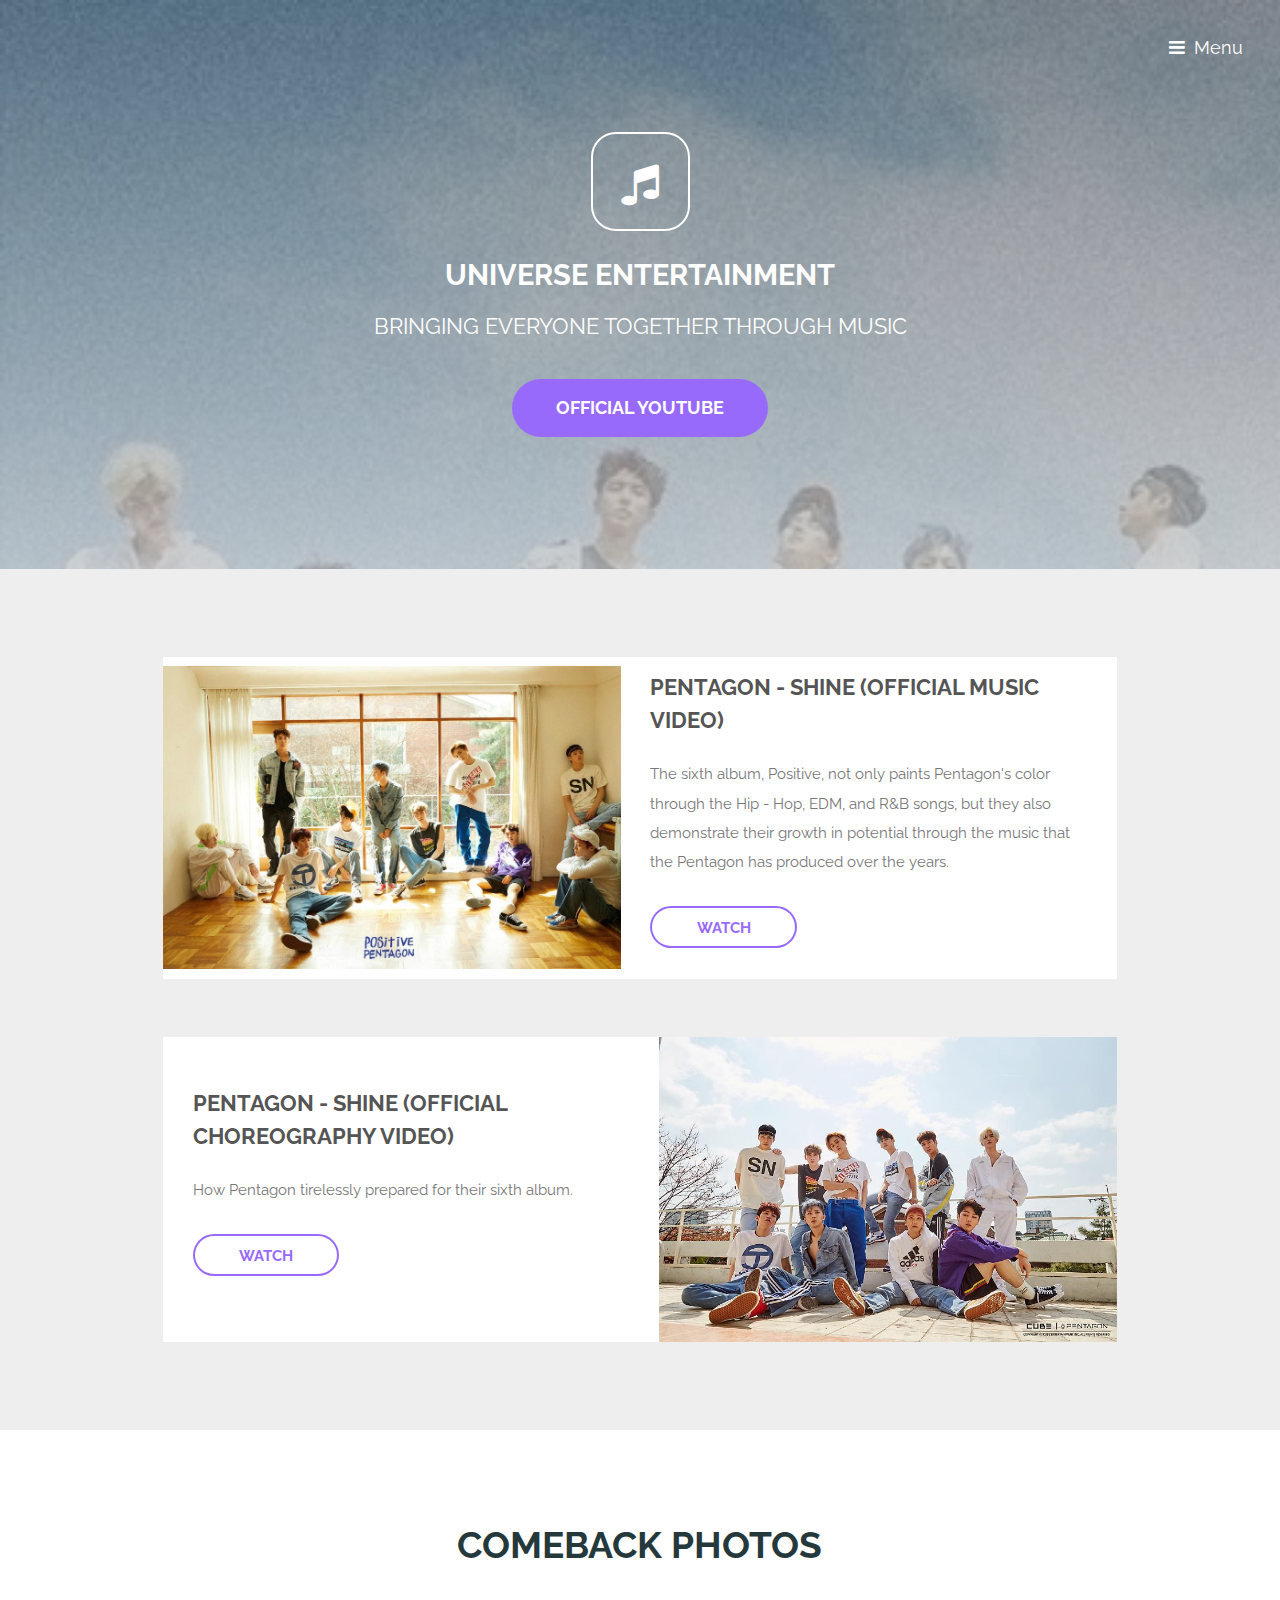
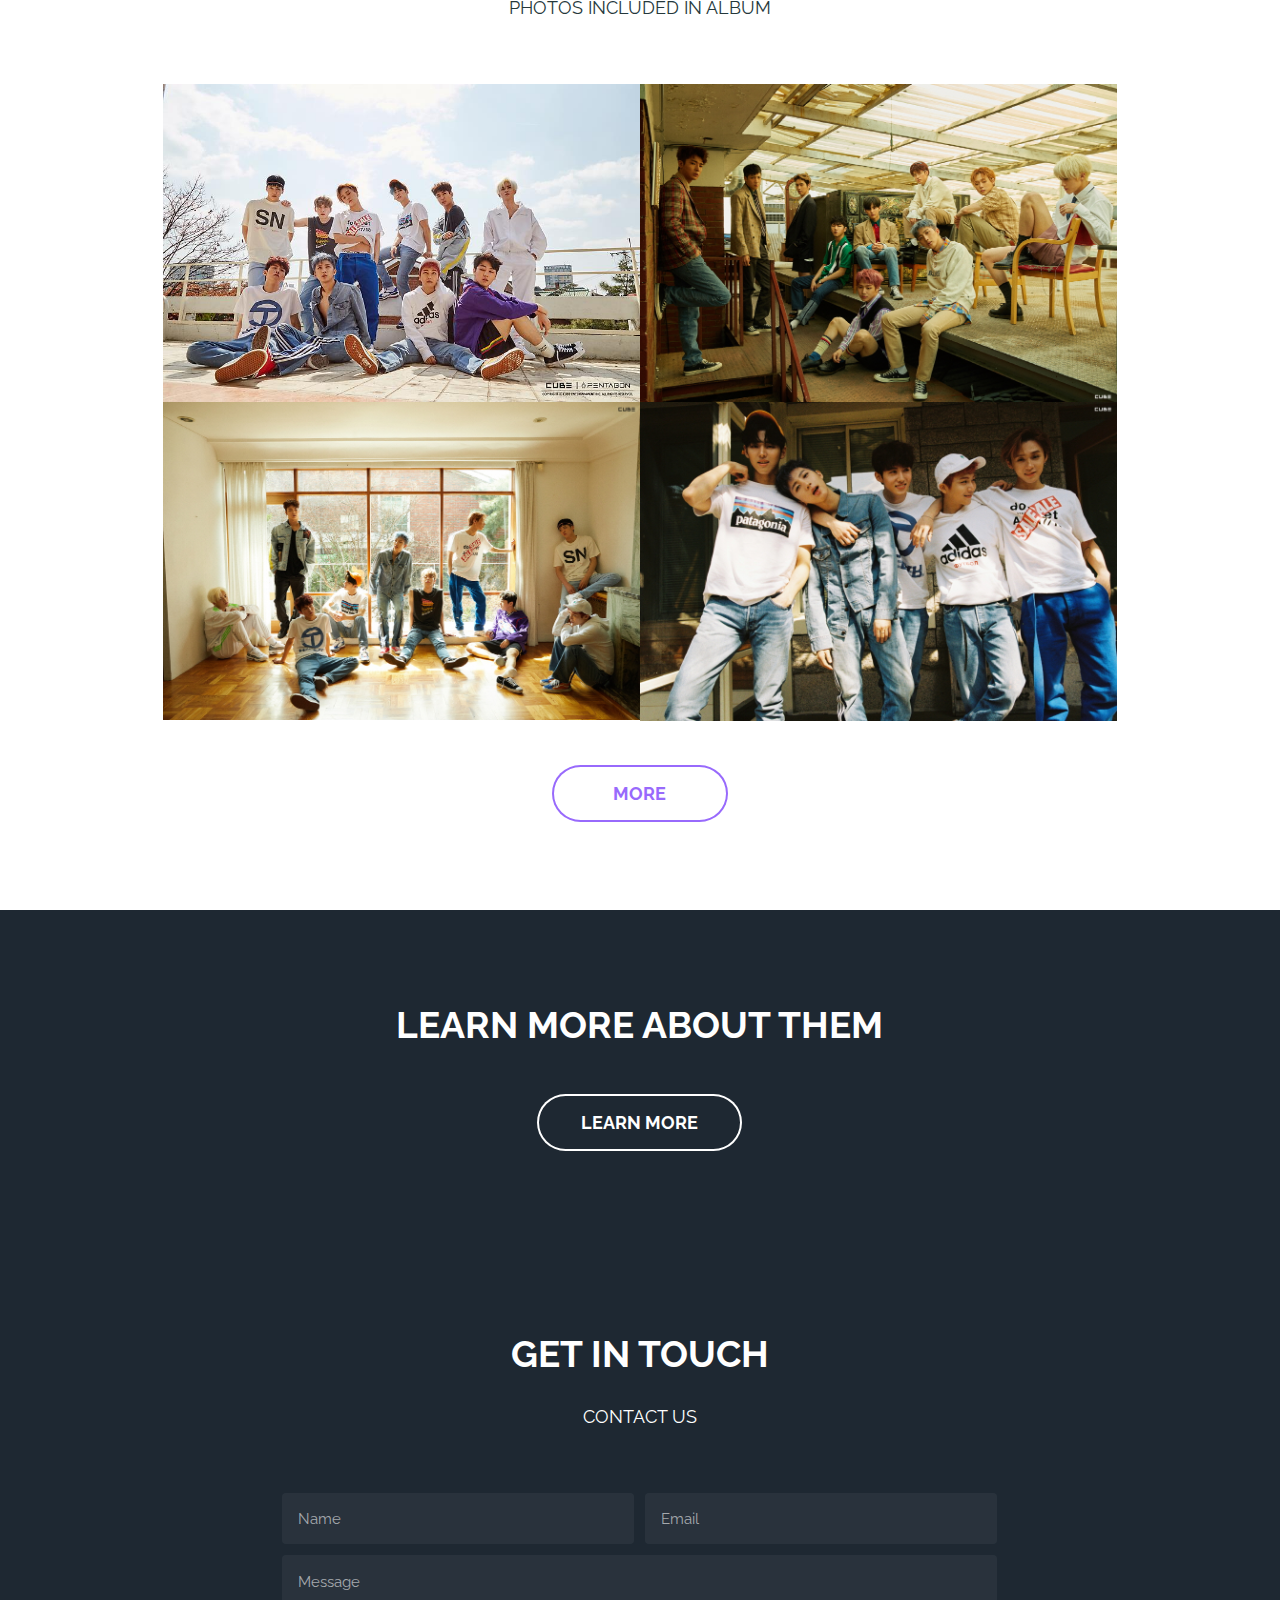
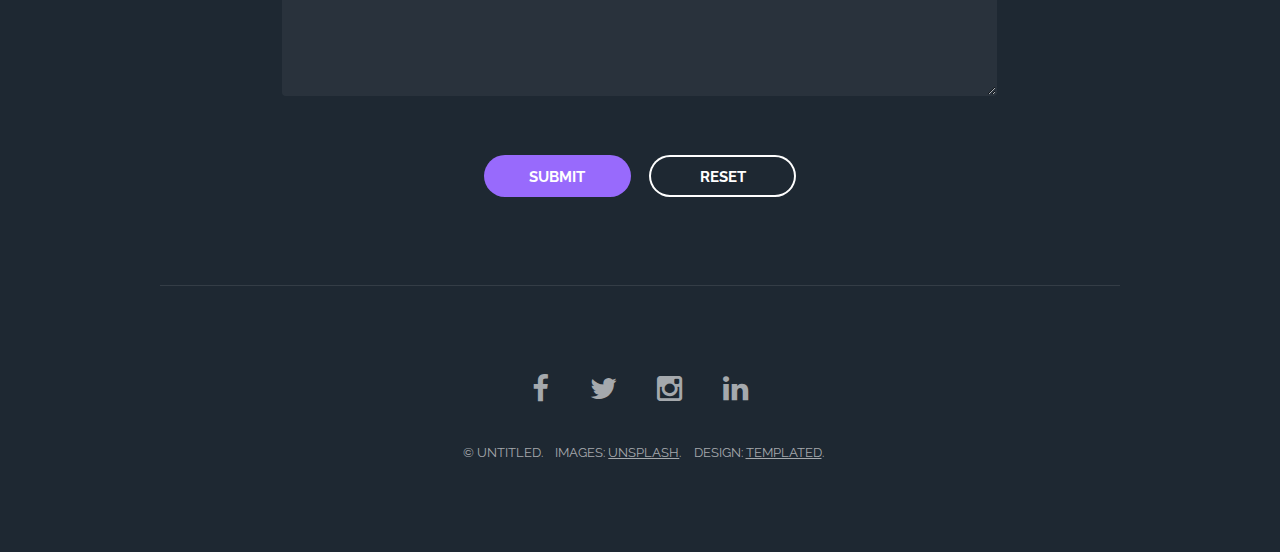
<file: broken.html>
<!DOCTYPE HTML>
<!--
	Retrospect by TEMPLATED
	templated.co @templatedco
	Released for free under the Creative Commons Attribution 3.0 license (templated.co/license)
-->
<html>
	<head>
		<title>Retrospect by TEMPLATED</title>
		<meta charset="utf-8" />
		<meta name="viewport" content="width=device-width, initial-scale=1" />
		<!--[if lte IE 8]><script src="assets/js/ie/html5shiv.js"></script><![endif]-->
		<link rel="stylesheet" href="main.css" />
		<!--[if lte IE 8]><link rel="stylesheet" href="assets/css/ie8.css" /><![endif]-->
		<!--[if lte IE 9]><link rel="stylesheet" href="assets/css/ie9.css" /><![endif]-->
	</head>
	<body class="landing">

		<!-- Header -->
			<header id="header" class="alt">
				<h1><a href="myFunSite.html"></a></h1>
				<a href="#nav">Menu</a>
			</header>

		<!-- Nav -->
			<nav id="nav">
				<ul class="links">
					<li><a href="myFunSite.html">Home</a></li>
					<li><a href="generic.html">Generic</a></li>
					<li><a href="elements.html">Elements</a></li>
					<li><a href="artists.html">Artists</a></li>
					<li><a href="audition.html">Audition</a></li>
					<li><a href="about.html">About Us</a></li>
				</ul>
			</nav>

		<!-- Banner -->
			<section id="banner">
				<i class="icon fa-music"></i>
				<h2>Universe Entertainment</h2>
				<p>Bringing Everyone Together Through Music</p>
				<ul class="actions">
					<li><a href="https://www.youtube.com/channel/UCw4NcAAtRsjL-cGlBrUnMTQ" href="#" class="button big special" >Official YouTube </a></li>
				</ul>
			</section>

		<!-- One -->
			<section id="one" class="wrapper style1">
				<div class="inner">
					<article class="feature left">
						<span class="image"><img src="2.jpg" alt="" /></span>
						<div class="content">
							<h2>Pentagon - Shine (Official Music Video)</h2>
							<p>The sixth album, Positive, not only paints Pentagon's color through the Hip - Hop, EDM, and R&B songs, but they also demonstrate their growth in potential through the music that the Pentagon has produced over the years.</p>
							<ul class="actions">
								<li>
									<a href="https://www.youtube.com/watch?v=z4dH6hEMuwk" class="button alt">Watch</a>
								</li>
							</ul>
						</div>
					</article>
					<article class="feature right">
						<span class="image"><img src="3.jpg" alt="" /></span>
						<div class="content">
							<h2>Pentagon - Shine (Official Choreography Video)</h2>
							<p>How Pentagon tirelessly prepared for their sixth album.</p>
							<ul class="actions">
								<li>
									<a href="https://www.youtube.com/watch?v=6_v8n_zb5ak" class="button alt">Watch</a>
								</li>
							</ul>
						</div>
					</article>
				</div>
			</section>

		<!-- Two -->
			<section id="two" class="wrapper special">
				<div class="inner">
					<header class="major narrow">
						<h2>Comeback Photos</h2>
						<p>Photos included in album</p>
					</header>
					<div class="image-grid">
						<a href="#" class="image"><img src="3.jpg" alt="" /></a>
						<a href="#" class="image"><img src="4.jpg" alt="" /></a>
						<a href="#" class="image"><img src="5.jpg" alt="" /></a>
						<a href="#" class="image"><img src="6.jpg" alt="" /></a>
					</div>
					<ul class="actions">
						<li><a href="http://www.cubeent.co.kr/pentagon_photo" class="button big alt">More</a></li>
					</ul>
				</div>
			</section>

		<!-- Three -->
			<section id="three" class="wrapper style3 special">
				<div class="inner">
					<header class="major narrow	">
						<h2>Learn more about them</h2>
						<p></p>
					</header>
					<ul class="actions">
						<li><a href="#" class="button big alt">Learn More</a></li>
					</ul>
				</div>
			</section>

		<!-- Four -->
			<section id="four" class="wrapper style2 special">
				<div class="inner">
					<header class="major narrow">
						<h2>Get in touch</h2>
						<p>Contact us</p>
					</header>
					<form action="#" method="POST">
						<div class="container 75%">
							<div class="row uniform 50%">
								<div class="6u 12u$(xsmall)">
									<input name="name" placeholder="Name" type="text" />
								</div>
								<div class="6u$ 12u$(xsmall)">
									<input name="email" placeholder="Email" type="email" />
								</div>
								<div class="12u$">
									<textarea name="message" placeholder="Message" rows="4"></textarea>
								</div>
							</div>
						</div>
						<ul class="actions">
							<li><input type="submit" class="special" value="Submit" /></li>
							<li><input type="reset" class="alt" value="Reset" /></li>
						</ul>
					</form>
				</div>
			</section>

		<!-- Footer -->
			<footer id="footer">
				<div class="inner">
					<ul class="icons">
						<li><a href="#" class="icon fa-facebook">
							<span class="label">Facebook</span>
						</a></li>
						<li><a href="#" class="icon fa-twitter">
							<span class="label">Twitter</span>
						</a></li>
						<li><a href="#" class="icon fa-instagram">
							<span class="label">Instagram</span>
						</a></li>
						<li><a href="#" class="icon fa-linkedin">
							<span class="label">LinkedIn</span>
						</a></li>
					</ul>
					<ul class="copyright">
						<li>&copy; Untitled.</li>
						<li>Images: <a href="http://unsplash.com">Unsplash</a>.</li>
						<li>Design: <a href="http://templated.co">TEMPLATED</a>.</li>
					</ul>
				</div>
			</footer>

		<!-- Scripts -->
			<script src="js/jquery.min.js"></script>
			<script src="js/skel.min.js"></script>
			<script src="js/util.js"></script>
			<!--[if lte IE 8]><script src="assets/js/ie/respond.min.js"></script><![endif]-->
			<script src="js/main.js"></script>

	</body>
</html>
</file>
<file: main.css>
@charset "UTF-8";
@import url(font-awesome.min.css);
@import url("https://fonts.googleapis.com/css?family=Raleway:400,500,700");

/*
	Retrospect by TEMPLATED
	templated.co @templatedco
	Released for free under the Creative Commons Attribution 3.0 license (templated.co/license)
*/

/* Reset */

	html, body, div, span, applet, object, iframe, h1, h2, h3, h4, h5, h6, p, blockquote, pre, a, abbr, acronym, address, big, cite, code, del, dfn, em, img, ins, kbd, q, s, samp, small, strike, strong, sub, sup, tt, var, b, u, i, center, dl, dt, dd, ol, ul, li, fieldset, form, label, legend, table, caption, tbody, tfoot, thead, tr, th, td, article, aside, canvas, details, embed, figure, figcaption, footer, header, hgroup, menu, nav, output, ruby, section, summary, time, mark, audio, video {
		margin: 0;
		padding: 0;
		border: 0;
		font-size: 100%;
		font: inherit;
		vertical-align: baseline;
	}

	article, aside, details, figcaption, figure, footer, header, hgroup, menu, nav, section {
		display: block;
	}

	body {
		line-height: 1;
	}

	ol, ul {
		list-style: none;
	}

	blockquote, q {
		quotes: none;
	}

	blockquote:before, blockquote:after, q:before, q:after {
		content: '';
		content: none;
	}

	table {
		border-collapse: collapse;
		border-spacing: 0;
	}

	body {
		-webkit-text-size-adjust: none;
	}

/* Box Model */

	*, *:before, *:after {
		-moz-box-sizing: border-box;
		-webkit-box-sizing: border-box;
		box-sizing: border-box;
	}

/* Containers */

	.container {
		margin-left: auto;
		margin-right: auto;
	}

	.container.\31 25\25 {
		width: 100%;
		max-width: 100em;
		min-width: 80em;
	}

	.container.\37 5\25 {
		width: 60em;
	}

	.container.\35 0\25 {
		width: 40em;
	}

	.container.\32 5\25 {
		width: 20em;
	}

	.container {
		width: 80em;
	}

	@media screen and (max-width: 1680px) {

		.container.\31 25\25 {
			width: 100%;
			max-width: 100em;
			min-width: 80em;
		}

		.container.\37 5\25 {
			width: 60em;
		}

		.container.\35 0\25 {
			width: 40em;
		}

		.container.\32 5\25 {
			width: 20em;
		}

		.container {
			width: 80em;
		}

	}

	@media screen and (max-width: 1280px) {

		.container.\31 25\25 {
			width: 100%;
			max-width: 81.25em;
			min-width: 65em;
		}

		.container.\37 5\25 {
			width: 48.75em;
		}

		.container.\35 0\25 {
			width: 32.5em;
		}

		.container.\32 5\25 {
			width: 16.25em;
		}

		.container {
			width: 65em;
		}

	}

	@media screen and (max-width: 980px) {

		.container.\31 25\25 {
			width: 100%;
			max-width: 112.5%;
			min-width: 90%;
		}

		.container.\37 5\25 {
			width: 67.5%;
		}

		.container.\35 0\25 {
			width: 45%;
		}

		.container.\32 5\25 {
			width: 22.5%;
		}

		.container {
			width: 90% !important;
		}

	}

	@media screen and (max-width: 736px) {

		.container.\31 25\25 {
			width: 100%;
			max-width: 112.5%;
			min-width: 90%;
		}

		.container.\37 5\25 {
			width: 67.5%;
		}

		.container.\35 0\25 {
			width: 45%;
		}

		.container.\32 5\25 {
			width: 22.5%;
		}

		.container {
			width: 90% !important;
		}

	}

	@media screen and (max-width: 480px) {

		.container.\31 25\25 {
			width: 100%;
			max-width: 112.5%;
			min-width: 90%;
		}

		.container.\37 5\25 {
			width: 67.5%;
		}

		.container.\35 0\25 {
			width: 45%;
		}

		.container.\32 5\25 {
			width: 22.5%;
		}

		.container {
			width: 90% !important;
		}

	}

/* Grid */

	.row {
		border-bottom: solid 1px transparent;
		-moz-box-sizing: border-box;
		-webkit-box-sizing: border-box;
		box-sizing: border-box;
	}

	.row > * {
		float: left;
		-moz-box-sizing: border-box;
		-webkit-box-sizing: border-box;
		box-sizing: border-box;
	}

	.row:after, .row:before {
		content: '';
		display: block;
		clear: both;
		height: 0;
	}

	.row.uniform > * > :first-child {
		margin-top: 0;
	}

	.row.uniform > * > :last-child {
		margin-bottom: 0;
	}

	.row.\30 \25 > * {
		padding: 0 0 0 0em;
	}

	.row.\30 \25 {
		margin: 0 0 -1px 0em;
	}

	.row.uniform.\30 \25 > * {
		padding: 0em 0 0 0em;
	}

	.row.uniform.\30 \25 {
		margin: 0em 0 -1px 0em;
	}

	.row > * {
		padding: 0 0 0 2em;
	}

	.row {
		margin: 0 0 -1px -2em;
	}

	.row.uniform > * {
		padding: 2em 0 0 2em;
	}

	.row.uniform {
		margin: -2em 0 -1px -2em;
	}

	.row.\32 00\25 > * {
		padding: 0 0 0 4em;
	}

	.row.\32 00\25 {
		margin: 0 0 -1px -4em;
	}

	.row.uniform.\32 00\25 > * {
		padding: 4em 0 0 4em;
	}

	.row.uniform.\32 00\25 {
		margin: -4em 0 -1px -4em;
	}

	.row.\31 50\25 > * {
		padding: 0 0 0 3em;
	}

	.row.\31 50\25 {
		margin: 0 0 -1px -3em;
	}

	.row.uniform.\31 50\25 > * {
		padding: 3em 0 0 3em;
	}

	.row.uniform.\31 50\25 {
		margin: -3em 0 -1px -3em;
	}

	.row.\35 0\25 > * {
		padding: 0 0 0 1em;
	}

	.row.\35 0\25 {
		margin: 0 0 -1px -1em;
	}

	.row.uniform.\35 0\25 > * {
		padding: 1em 0 0 1em;
	}

	.row.uniform.\35 0\25 {
		margin: -1em 0 -1px -1em;
	}

	.row.\32 5\25 > * {
		padding: 0 0 0 0.5em;
	}

	.row.\32 5\25 {
		margin: 0 0 -1px -0.5em;
	}

	.row.uniform.\32 5\25 > * {
		padding: 0.5em 0 0 0.5em;
	}

	.row.uniform.\32 5\25 {
		margin: -0.5em 0 -1px -0.5em;
	}

	.\31 2u, .\31 2u\24 {
		width: 100%;
		clear: none;
		margin-left: 0;
	}

	.\31 1u, .\31 1u\24 {
		width: 91.6666666667%;
		clear: none;
		margin-left: 0;
	}

	.\31 0u, .\31 0u\24 {
		width: 83.3333333333%;
		clear: none;
		margin-left: 0;
	}

	.\39 u, .\39 u\24 {
		width: 75%;
		clear: none;
		margin-left: 0;
	}

	.\38 u, .\38 u\24 {
		width: 66.6666666667%;
		clear: none;
		margin-left: 0;
	}

	.\37 u, .\37 u\24 {
		width: 58.3333333333%;
		clear: none;
		margin-left: 0;
	}

	.\36 u, .\36 u\24 {
		width: 50%;
		clear: none;
		margin-left: 0;
	}

	.\35 u, .\35 u\24 {
		width: 41.6666666667%;
		clear: none;
		margin-left: 0;
	}

	.\34 u, .\34 u\24 {
		width: 33.3333333333%;
		clear: none;
		margin-left: 0;
	}

	.\33 u, .\33 u\24 {
		width: 25%;
		clear: none;
		margin-left: 0;
	}

	.\32 u, .\32 u\24 {
		width: 16.6666666667%;
		clear: none;
		margin-left: 0;
	}

	.\31 u, .\31 u\24 {
		width: 8.3333333333%;
		clear: none;
		margin-left: 0;
	}

	.\31 2u\24 + *,
	.\31 1u\24 + *,
	.\31 0u\24 + *,
	.\39 u\24 + *,
	.\38 u\24 + *,
	.\37 u\24 + *,
	.\36 u\24 + *,
	.\35 u\24 + *,
	.\34 u\24 + *,
	.\33 u\24 + *,
	.\32 u\24 + *,
	.\31 u\24 + * {
		clear: left;
	}

	.\-11u {
		margin-left: 91.66667%;
	}

	.\-10u {
		margin-left: 83.33333%;
	}

	.\-9u {
		margin-left: 75%;
	}

	.\-8u {
		margin-left: 66.66667%;
	}

	.\-7u {
		margin-left: 58.33333%;
	}

	.\-6u {
		margin-left: 50%;
	}

	.\-5u {
		margin-left: 41.66667%;
	}

	.\-4u {
		margin-left: 33.33333%;
	}

	.\-3u {
		margin-left: 25%;
	}

	.\-2u {
		margin-left: 16.66667%;
	}

	.\-1u {
		margin-left: 8.33333%;
	}

	@media screen and (max-width: 1680px) {

		.row > * {
			padding: 0 0 0 2em;
		}

		.row {
			margin: 0 0 -1px -2em;
		}

		.row.uniform > * {
			padding: 2em 0 0 2em;
		}

		.row.uniform {
			margin: -2em 0 -1px -2em;
		}

		.row.\32 00\25 > * {
			padding: 0 0 0 4em;
		}

		.row.\32 00\25 {
			margin: 0 0 -1px -4em;
		}

		.row.uniform.\32 00\25 > * {
			padding: 4em 0 0 4em;
		}

		.row.uniform.\32 00\25 {
			margin: -4em 0 -1px -4em;
		}

		.row.\31 50\25 > * {
			padding: 0 0 0 3em;
		}

		.row.\31 50\25 {
			margin: 0 0 -1px -3em;
		}

		.row.uniform.\31 50\25 > * {
			padding: 3em 0 0 3em;
		}

		.row.uniform.\31 50\25 {
			margin: -3em 0 -1px -3em;
		}

		.row.\35 0\25 > * {
			padding: 0 0 0 1em;
		}

		.row.\35 0\25 {
			margin: 0 0 -1px -1em;
		}

		.row.uniform.\35 0\25 > * {
			padding: 1em 0 0 1em;
		}

		.row.uniform.\35 0\25 {
			margin: -1em 0 -1px -1em;
		}

		.row.\32 5\25 > * {
			padding: 0 0 0 0.5em;
		}

		.row.\32 5\25 {
			margin: 0 0 -1px -0.5em;
		}

		.row.uniform.\32 5\25 > * {
			padding: 0.5em 0 0 0.5em;
		}

		.row.uniform.\32 5\25 {
			margin: -0.5em 0 -1px -0.5em;
		}

		.\31 2u\28xlarge\29, .\31 2u\24\28xlarge\29 {
			width: 100%;
			clear: none;
			margin-left: 0;
		}

		.\31 1u\28xlarge\29, .\31 1u\24\28xlarge\29 {
			width: 91.6666666667%;
			clear: none;
			margin-left: 0;
		}

		.\31 0u\28xlarge\29, .\31 0u\24\28xlarge\29 {
			width: 83.3333333333%;
			clear: none;
			margin-left: 0;
		}

		.\39 u\28xlarge\29, .\39 u\24\28xlarge\29 {
			width: 75%;
			clear: none;
			margin-left: 0;
		}

		.\38 u\28xlarge\29, .\38 u\24\28xlarge\29 {
			width: 66.6666666667%;
			clear: none;
			margin-left: 0;
		}

		.\37 u\28xlarge\29, .\37 u\24\28xlarge\29 {
			width: 58.3333333333%;
			clear: none;
			margin-left: 0;
		}

		.\36 u\28xlarge\29, .\36 u\24\28xlarge\29 {
			width: 50%;
			clear: none;
			margin-left: 0;
		}

		.\35 u\28xlarge\29, .\35 u\24\28xlarge\29 {
			width: 41.6666666667%;
			clear: none;
			margin-left: 0;
		}

		.\34 u\28xlarge\29, .\34 u\24\28xlarge\29 {
			width: 33.3333333333%;
			clear: none;
			margin-left: 0;
		}

		.\33 u\28xlarge\29, .\33 u\24\28xlarge\29 {
			width: 25%;
			clear: none;
			margin-left: 0;
		}

		.\32 u\28xlarge\29, .\32 u\24\28xlarge\29 {
			width: 16.6666666667%;
			clear: none;
			margin-left: 0;
		}

		.\31 u\28xlarge\29, .\31 u\24\28xlarge\29 {
			width: 8.3333333333%;
			clear: none;
			margin-left: 0;
		}

		.\31 2u\24\28xlarge\29 + *,
		.\31 1u\24\28xlarge\29 + *,
		.\31 0u\24\28xlarge\29 + *,
		.\39 u\24\28xlarge\29 + *,
		.\38 u\24\28xlarge\29 + *,
		.\37 u\24\28xlarge\29 + *,
		.\36 u\24\28xlarge\29 + *,
		.\35 u\24\28xlarge\29 + *,
		.\34 u\24\28xlarge\29 + *,
		.\33 u\24\28xlarge\29 + *,
		.\32 u\24\28xlarge\29 + *,
		.\31 u\24\28xlarge\29 + * {
			clear: left;
		}

		.\-11u\28xlarge\29 {
			margin-left: 91.66667%;
		}

		.\-10u\28xlarge\29 {
			margin-left: 83.33333%;
		}

		.\-9u\28xlarge\29 {
			margin-left: 75%;
		}

		.\-8u\28xlarge\29 {
			margin-left: 66.66667%;
		}

		.\-7u\28xlarge\29 {
			margin-left: 58.33333%;
		}

		.\-6u\28xlarge\29 {
			margin-left: 50%;
		}

		.\-5u\28xlarge\29 {
			margin-left: 41.66667%;
		}

		.\-4u\28xlarge\29 {
			margin-left: 33.33333%;
		}

		.\-3u\28xlarge\29 {
			margin-left: 25%;
		}

		.\-2u\28xlarge\29 {
			margin-left: 16.66667%;
		}

		.\-1u\28xlarge\29 {
			margin-left: 8.33333%;
		}

	}

	@media screen and (max-width: 1280px) {

		.row > * {
			padding: 0 0 0 1.5em;
		}

		.row {
			margin: 0 0 -1px -1.5em;
		}

		.row.uniform > * {
			padding: 1.5em 0 0 1.5em;
		}

		.row.uniform {
			margin: -1.5em 0 -1px -1.5em;
		}

		.row.\32 00\25 > * {
			padding: 0 0 0 3em;
		}

		.row.\32 00\25 {
			margin: 0 0 -1px -3em;
		}

		.row.uniform.\32 00\25 > * {
			padding: 3em 0 0 3em;
		}

		.row.uniform.\32 00\25 {
			margin: -3em 0 -1px -3em;
		}

		.row.\31 50\25 > * {
			padding: 0 0 0 2.25em;
		}

		.row.\31 50\25 {
			margin: 0 0 -1px -2.25em;
		}

		.row.uniform.\31 50\25 > * {
			padding: 2.25em 0 0 2.25em;
		}

		.row.uniform.\31 50\25 {
			margin: -2.25em 0 -1px -2.25em;
		}

		.row.\35 0\25 > * {
			padding: 0 0 0 0.75em;
		}

		.row.\35 0\25 {
			margin: 0 0 -1px -0.75em;
		}

		.row.uniform.\35 0\25 > * {
			padding: 0.75em 0 0 0.75em;
		}

		.row.uniform.\35 0\25 {
			margin: -0.75em 0 -1px -0.75em;
		}

		.row.\32 5\25 > * {
			padding: 0 0 0 0.375em;
		}

		.row.\32 5\25 {
			margin: 0 0 -1px -0.375em;
		}

		.row.uniform.\32 5\25 > * {
			padding: 0.375em 0 0 0.375em;
		}

		.row.uniform.\32 5\25 {
			margin: -0.375em 0 -1px -0.375em;
		}

		.\31 2u\28large\29, .\31 2u\24\28large\29 {
			width: 100%;
			clear: none;
			margin-left: 0;
		}

		.\31 1u\28large\29, .\31 1u\24\28large\29 {
			width: 91.6666666667%;
			clear: none;
			margin-left: 0;
		}

		.\31 0u\28large\29, .\31 0u\24\28large\29 {
			width: 83.3333333333%;
			clear: none;
			margin-left: 0;
		}

		.\39 u\28large\29, .\39 u\24\28large\29 {
			width: 75%;
			clear: none;
			margin-left: 0;
		}

		.\38 u\28large\29, .\38 u\24\28large\29 {
			width: 66.6666666667%;
			clear: none;
			margin-left: 0;
		}

		.\37 u\28large\29, .\37 u\24\28large\29 {
			width: 58.3333333333%;
			clear: none;
			margin-left: 0;
		}

		.\36 u\28large\29, .\36 u\24\28large\29 {
			width: 50%;
			clear: none;
			margin-left: 0;
		}

		.\35 u\28large\29, .\35 u\24\28large\29 {
			width: 41.6666666667%;
			clear: none;
			margin-left: 0;
		}

		.\34 u\28large\29, .\34 u\24\28large\29 {
			width: 33.3333333333%;
			clear: none;
			margin-left: 0;
		}

		.\33 u\28large\29, .\33 u\24\28large\29 {
			width: 25%;
			clear: none;
			margin-left: 0;
		}

		.\32 u\28large\29, .\32 u\24\28large\29 {
			width: 16.6666666667%;
			clear: none;
			margin-left: 0;
		}

		.\31 u\28large\29, .\31 u\24\28large\29 {
			width: 8.3333333333%;
			clear: none;
			margin-left: 0;
		}

		.\31 2u\24\28large\29 + *,
		.\31 1u\24\28large\29 + *,
		.\31 0u\24\28large\29 + *,
		.\39 u\24\28large\29 + *,
		.\38 u\24\28large\29 + *,
		.\37 u\24\28large\29 + *,
		.\36 u\24\28large\29 + *,
		.\35 u\24\28large\29 + *,
		.\34 u\24\28large\29 + *,
		.\33 u\24\28large\29 + *,
		.\32 u\24\28large\29 + *,
		.\31 u\24\28large\29 + * {
			clear: left;
		}

		.\-11u\28large\29 {
			margin-left: 91.66667%;
		}

		.\-10u\28large\29 {
			margin-left: 83.33333%;
		}

		.\-9u\28large\29 {
			margin-left: 75%;
		}

		.\-8u\28large\29 {
			margin-left: 66.66667%;
		}

		.\-7u\28large\29 {
			margin-left: 58.33333%;
		}

		.\-6u\28large\29 {
			margin-left: 50%;
		}

		.\-5u\28large\29 {
			margin-left: 41.66667%;
		}

		.\-4u\28large\29 {
			margin-left: 33.33333%;
		}

		.\-3u\28large\29 {
			margin-left: 25%;
		}

		.\-2u\28large\29 {
			margin-left: 16.66667%;
		}

		.\-1u\28large\29 {
			margin-left: 8.33333%;
		}

	}

	@media screen and (max-width: 980px) {

		.row > * {
			padding: 0 0 0 1.5em;
		}

		.row {
			margin: 0 0 -1px -1.5em;
		}

		.row.uniform > * {
			padding: 1.5em 0 0 1.5em;
		}

		.row.uniform {
			margin: -1.5em 0 -1px -1.5em;
		}

		.row.\32 00\25 > * {
			padding: 0 0 0 3em;
		}

		.row.\32 00\25 {
			margin: 0 0 -1px -3em;
		}

		.row.uniform.\32 00\25 > * {
			padding: 3em 0 0 3em;
		}

		.row.uniform.\32 00\25 {
			margin: -3em 0 -1px -3em;
		}

		.row.\31 50\25 > * {
			padding: 0 0 0 2.25em;
		}

		.row.\31 50\25 {
			margin: 0 0 -1px -2.25em;
		}

		.row.uniform.\31 50\25 > * {
			padding: 2.25em 0 0 2.25em;
		}

		.row.uniform.\31 50\25 {
			margin: -2.25em 0 -1px -2.25em;
		}

		.row.\35 0\25 > * {
			padding: 0 0 0 0.75em;
		}

		.row.\35 0\25 {
			margin: 0 0 -1px -0.75em;
		}

		.row.uniform.\35 0\25 > * {
			padding: 0.75em 0 0 0.75em;
		}

		.row.uniform.\35 0\25 {
			margin: -0.75em 0 -1px -0.75em;
		}

		.row.\32 5\25 > * {
			padding: 0 0 0 0.375em;
		}

		.row.\32 5\25 {
			margin: 0 0 -1px -0.375em;
		}

		.row.uniform.\32 5\25 > * {
			padding: 0.375em 0 0 0.375em;
		}

		.row.uniform.\32 5\25 {
			margin: -0.375em 0 -1px -0.375em;
		}

		.\31 2u\28medium\29, .\31 2u\24\28medium\29 {
			width: 100%;
			clear: none;
			margin-left: 0;
		}

		.\31 1u\28medium\29, .\31 1u\24\28medium\29 {
			width: 91.6666666667%;
			clear: none;
			margin-left: 0;
		}

		.\31 0u\28medium\29, .\31 0u\24\28medium\29 {
			width: 83.3333333333%;
			clear: none;
			margin-left: 0;
		}

		.\39 u\28medium\29, .\39 u\24\28medium\29 {
			width: 75%;
			clear: none;
			margin-left: 0;
		}

		.\38 u\28medium\29, .\38 u\24\28medium\29 {
			width: 66.6666666667%;
			clear: none;
			margin-left: 0;
		}

		.\37 u\28medium\29, .\37 u\24\28medium\29 {
			width: 58.3333333333%;
			clear: none;
			margin-left: 0;
		}

		.\36 u\28medium\29, .\36 u\24\28medium\29 {
			width: 50%;
			clear: none;
			margin-left: 0;
		}

		.\35 u\28medium\29, .\35 u\24\28medium\29 {
			width: 41.6666666667%;
			clear: none;
			margin-left: 0;
		}

		.\34 u\28medium\29, .\34 u\24\28medium\29 {
			width: 33.3333333333%;
			clear: none;
			margin-left: 0;
		}

		.\33 u\28medium\29, .\33 u\24\28medium\29 {
			width: 25%;
			clear: none;
			margin-left: 0;
		}

		.\32 u\28medium\29, .\32 u\24\28medium\29 {
			width: 16.6666666667%;
			clear: none;
			margin-left: 0;
		}

		.\31 u\28medium\29, .\31 u\24\28medium\29 {
			width: 8.3333333333%;
			clear: none;
			margin-left: 0;
		}

		.\31 2u\24\28medium\29 + *,
		.\31 1u\24\28medium\29 + *,
		.\31 0u\24\28medium\29 + *,
		.\39 u\24\28medium\29 + *,
		.\38 u\24\28medium\29 + *,
		.\37 u\24\28medium\29 + *,
		.\36 u\24\28medium\29 + *,
		.\35 u\24\28medium\29 + *,
		.\34 u\24\28medium\29 + *,
		.\33 u\24\28medium\29 + *,
		.\32 u\24\28medium\29 + *,
		.\31 u\24\28medium\29 + * {
			clear: left;
		}

		.\-11u\28medium\29 {
			margin-left: 91.66667%;
		}

		.\-10u\28medium\29 {
			margin-left: 83.33333%;
		}

		.\-9u\28medium\29 {
			margin-left: 75%;
		}

		.\-8u\28medium\29 {
			margin-left: 66.66667%;
		}

		.\-7u\28medium\29 {
			margin-left: 58.33333%;
		}

		.\-6u\28medium\29 {
			margin-left: 50%;
		}

		.\-5u\28medium\29 {
			margin-left: 41.66667%;
		}

		.\-4u\28medium\29 {
			margin-left: 33.33333%;
		}

		.\-3u\28medium\29 {
			margin-left: 25%;
		}

		.\-2u\28medium\29 {
			margin-left: 16.66667%;
		}

		.\-1u\28medium\29 {
			margin-left: 8.33333%;
		}

	}

	@media screen and (max-width: 736px) {

		.row > * {
			padding: 0 0 0 1.25em;
		}

		.row {
			margin: 0 0 -1px -1.25em;
		}

		.row.uniform > * {
			padding: 1.25em 0 0 1.25em;
		}

		.row.uniform {
			margin: -1.25em 0 -1px -1.25em;
		}

		.row.\32 00\25 > * {
			padding: 0 0 0 2.5em;
		}

		.row.\32 00\25 {
			margin: 0 0 -1px -2.5em;
		}

		.row.uniform.\32 00\25 > * {
			padding: 2.5em 0 0 2.5em;
		}

		.row.uniform.\32 00\25 {
			margin: -2.5em 0 -1px -2.5em;
		}

		.row.\31 50\25 > * {
			padding: 0 0 0 1.875em;
		}

		.row.\31 50\25 {
			margin: 0 0 -1px -1.875em;
		}

		.row.uniform.\31 50\25 > * {
			padding: 1.875em 0 0 1.875em;
		}

		.row.uniform.\31 50\25 {
			margin: -1.875em 0 -1px -1.875em;
		}

		.row.\35 0\25 > * {
			padding: 0 0 0 0.625em;
		}

		.row.\35 0\25 {
			margin: 0 0 -1px -0.625em;
		}

		.row.uniform.\35 0\25 > * {
			padding: 0.625em 0 0 0.625em;
		}

		.row.uniform.\35 0\25 {
			margin: -0.625em 0 -1px -0.625em;
		}

		.row.\32 5\25 > * {
			padding: 0 0 0 0.3125em;
		}

		.row.\32 5\25 {
			margin: 0 0 -1px -0.3125em;
		}

		.row.uniform.\32 5\25 > * {
			padding: 0.3125em 0 0 0.3125em;
		}

		.row.uniform.\32 5\25 {
			margin: -0.3125em 0 -1px -0.3125em;
		}

		.\31 2u\28small\29, .\31 2u\24\28small\29 {
			width: 100%;
			clear: none;
			margin-left: 0;
		}

		.\31 1u\28small\29, .\31 1u\24\28small\29 {
			width: 91.6666666667%;
			clear: none;
			margin-left: 0;
		}

		.\31 0u\28small\29, .\31 0u\24\28small\29 {
			width: 83.3333333333%;
			clear: none;
			margin-left: 0;
		}

		.\39 u\28small\29, .\39 u\24\28small\29 {
			width: 75%;
			clear: none;
			margin-left: 0;
		}

		.\38 u\28small\29, .\38 u\24\28small\29 {
			width: 66.6666666667%;
			clear: none;
			margin-left: 0;
		}

		.\37 u\28small\29, .\37 u\24\28small\29 {
			width: 58.3333333333%;
			clear: none;
			margin-left: 0;
		}

		.\36 u\28small\29, .\36 u\24\28small\29 {
			width: 50%;
			clear: none;
			margin-left: 0;
		}

		.\35 u\28small\29, .\35 u\24\28small\29 {
			width: 41.6666666667%;
			clear: none;
			margin-left: 0;
		}

		.\34 u\28small\29, .\34 u\24\28small\29 {
			width: 33.3333333333%;
			clear: none;
			margin-left: 0;
		}

		.\33 u\28small\29, .\33 u\24\28small\29 {
			width: 25%;
			clear: none;
			margin-left: 0;
		}

		.\32 u\28small\29, .\32 u\24\28small\29 {
			width: 16.6666666667%;
			clear: none;
			margin-left: 0;
		}

		.\31 u\28small\29, .\31 u\24\28small\29 {
			width: 8.3333333333%;
			clear: none;
			margin-left: 0;
		}

		.\31 2u\24\28small\29 + *,
		.\31 1u\24\28small\29 + *,
		.\31 0u\24\28small\29 + *,
		.\39 u\24\28small\29 + *,
		.\38 u\24\28small\29 + *,
		.\37 u\24\28small\29 + *,
		.\36 u\24\28small\29 + *,
		.\35 u\24\28small\29 + *,
		.\34 u\24\28small\29 + *,
		.\33 u\24\28small\29 + *,
		.\32 u\24\28small\29 + *,
		.\31 u\24\28small\29 + * {
			clear: left;
		}

		.\-11u\28small\29 {
			margin-left: 91.66667%;
		}

		.\-10u\28small\29 {
			margin-left: 83.33333%;
		}

		.\-9u\28small\29 {
			margin-left: 75%;
		}

		.\-8u\28small\29 {
			margin-left: 66.66667%;
		}

		.\-7u\28small\29 {
			margin-left: 58.33333%;
		}

		.\-6u\28small\29 {
			margin-left: 50%;
		}

		.\-5u\28small\29 {
			margin-left: 41.66667%;
		}

		.\-4u\28small\29 {
			margin-left: 33.33333%;
		}

		.\-3u\28small\29 {
			margin-left: 25%;
		}

		.\-2u\28small\29 {
			margin-left: 16.66667%;
		}

		.\-1u\28small\29 {
			margin-left: 8.33333%;
		}

	}

	@media screen and (max-width: 480px) {

		.row > * {
			padding: 0 0 0 1.25em;
		}

		.row {
			margin: 0 0 -1px -1.25em;
		}

		.row.uniform > * {
			padding: 1.25em 0 0 1.25em;
		}

		.row.uniform {
			margin: -1.25em 0 -1px -1.25em;
		}

		.row.\32 00\25 > * {
			padding: 0 0 0 2.5em;
		}

		.row.\32 00\25 {
			margin: 0 0 -1px -2.5em;
		}

		.row.uniform.\32 00\25 > * {
			padding: 2.5em 0 0 2.5em;
		}

		.row.uniform.\32 00\25 {
			margin: -2.5em 0 -1px -2.5em;
		}

		.row.\31 50\25 > * {
			padding: 0 0 0 1.875em;
		}

		.row.\31 50\25 {
			margin: 0 0 -1px -1.875em;
		}

		.row.uniform.\31 50\25 > * {
			padding: 1.875em 0 0 1.875em;
		}

		.row.uniform.\31 50\25 {
			margin: -1.875em 0 -1px -1.875em;
		}

		.row.\35 0\25 > * {
			padding: 0 0 0 0.625em;
		}

		.row.\35 0\25 {
			margin: 0 0 -1px -0.625em;
		}

		.row.uniform.\35 0\25 > * {
			padding: 0.625em 0 0 0.625em;
		}

		.row.uniform.\35 0\25 {
			margin: -0.625em 0 -1px -0.625em;
		}

		.row.\32 5\25 > * {
			padding: 0 0 0 0.3125em;
		}

		.row.\32 5\25 {
			margin: 0 0 -1px -0.3125em;
		}

		.row.uniform.\32 5\25 > * {
			padding: 0.3125em 0 0 0.3125em;
		}

		.row.uniform.\32 5\25 {
			margin: -0.3125em 0 -1px -0.3125em;
		}

		.\31 2u\28xsmall\29, .\31 2u\24\28xsmall\29 {
			width: 100%;
			clear: none;
			margin-left: 0;
		}

		.\31 1u\28xsmall\29, .\31 1u\24\28xsmall\29 {
			width: 91.6666666667%;
			clear: none;
			margin-left: 0;
		}

		.\31 0u\28xsmall\29, .\31 0u\24\28xsmall\29 {
			width: 83.3333333333%;
			clear: none;
			margin-left: 0;
		}

		.\39 u\28xsmall\29, .\39 u\24\28xsmall\29 {
			width: 75%;
			clear: none;
			margin-left: 0;
		}

		.\38 u\28xsmall\29, .\38 u\24\28xsmall\29 {
			width: 66.6666666667%;
			clear: none;
			margin-left: 0;
		}

		.\37 u\28xsmall\29, .\37 u\24\28xsmall\29 {
			width: 58.3333333333%;
			clear: none;
			margin-left: 0;
		}

		.\36 u\28xsmall\29, .\36 u\24\28xsmall\29 {
			width: 50%;
			clear: none;
			margin-left: 0;
		}

		.\35 u\28xsmall\29, .\35 u\24\28xsmall\29 {
			width: 41.6666666667%;
			clear: none;
			margin-left: 0;
		}

		.\34 u\28xsmall\29, .\34 u\24\28xsmall\29 {
			width: 33.3333333333%;
			clear: none;
			margin-left: 0;
		}

		.\33 u\28xsmall\29, .\33 u\24\28xsmall\29 {
			width: 25%;
			clear: none;
			margin-left: 0;
		}

		.\32 u\28xsmall\29, .\32 u\24\28xsmall\29 {
			width: 16.6666666667%;
			clear: none;
			margin-left: 0;
		}

		.\31 u\28xsmall\29, .\31 u\24\28xsmall\29 {
			width: 8.3333333333%;
			clear: none;
			margin-left: 0;
		}

		.\31 2u\24\28xsmall\29 + *,
		.\31 1u\24\28xsmall\29 + *,
		.\31 0u\24\28xsmall\29 + *,
		.\39 u\24\28xsmall\29 + *,
		.\38 u\24\28xsmall\29 + *,
		.\37 u\24\28xsmall\29 + *,
		.\36 u\24\28xsmall\29 + *,
		.\35 u\24\28xsmall\29 + *,
		.\34 u\24\28xsmall\29 + *,
		.\33 u\24\28xsmall\29 + *,
		.\32 u\24\28xsmall\29 + *,
		.\31 u\24\28xsmall\29 + * {
			clear: left;
		}

		.\-11u\28xsmall\29 {
			margin-left: 91.66667%;
		}

		.\-10u\28xsmall\29 {
			margin-left: 83.33333%;
		}

		.\-9u\28xsmall\29 {
			margin-left: 75%;
		}

		.\-8u\28xsmall\29 {
			margin-left: 66.66667%;
		}

		.\-7u\28xsmall\29 {
			margin-left: 58.33333%;
		}

		.\-6u\28xsmall\29 {
			margin-left: 50%;
		}

		.\-5u\28xsmall\29 {
			margin-left: 41.66667%;
		}

		.\-4u\28xsmall\29 {
			margin-left: 33.33333%;
		}

		.\-3u\28xsmall\29 {
			margin-left: 25%;
		}

		.\-2u\28xsmall\29 {
			margin-left: 16.66667%;
		}

		.\-1u\28xsmall\29 {
			margin-left: 8.33333%;
		}

	}

/* Basic */

	@-ms-viewport {
		width: device-width;
	}

	body {
		-ms-overflow-style: scrollbar;
	}

	@media screen and (max-width: 480px) {

		html, body {
			min-width: 320px;
		}

	}

	body {
		background: #fff;
	}

		body.is-loading *, body.is-loading *:before, body.is-loading *:after {
			-moz-animation: none !important;
			-webkit-animation: none !important;
			-ms-animation: none !important;
			animation: none !important;
			-moz-transition: none !important;
			-webkit-transition: none !important;
			-ms-transition: none !important;
			transition: none !important;
		}

/* Type */

	body {
		background-color: #fff;
		color: #777;
	}

	body, input, select, textarea {
		font-family: "Raleway", Helvetica, sans-serif;
		font-size: 13pt;
		font-weight: 400;
		line-height: 2em;
	}

		@media screen and (max-width: 1680px) {

			body, input, select, textarea {
				font-size: 11pt;
			}

		}

		@media screen and (max-width: 1280px) {

			body, input, select, textarea {
				font-size: 11pt;
			}

		}

		@media screen and (max-width: 980px) {

			body, input, select, textarea {
				font-size: 12pt;
			}

		}

		@media screen and (max-width: 736px) {

			body, input, select, textarea {
				font-size: 12pt;
			}

		}

		@media screen and (max-width: 480px) {

			body, input, select, textarea {
				font-size: 12pt;
			}

		}

	a {
		text-decoration: underline;
	}

		a:hover {
			text-decoration: none;
		}

	strong, b {
		font-weight: 700;
	}

	em, i {
		font-style: italic;
	}

	p {
		margin: 0 0 2em 0;
	}

	h1, h2, h3, h4, h5, h6 {
		font-weight: 700;
		line-height: 1em;
		margin: 0 0 1em 0;
		text-transform: uppercase;
	}

		h1 a, h2 a, h3 a, h4 a, h5 a, h6 a {
			text-decoration: none;
		}

	h2 {
		font-size: 1.5em;
		line-height: 1.5em;
	}

	h3 {
		font-size: 1.3em;
		line-height: 1.5em;
	}

	h4 {
		font-size: 1.1em;
		line-height: 1.5em;
	}

	h5 {
		font-size: 0.9em;
		line-height: 1.5em;
	}

	h6 {
		font-size: 0.7em;
		line-height: 1.5em;
	}

	sub {
		font-size: 0.8em;
		position: relative;
		top: 0.5em;
	}

	sup {
		font-size: 0.8em;
		position: relative;
		top: -0.5em;
	}

	blockquote {
		border-left-style: solid;
		border-left-width: 4px;
		font-style: italic;
		margin: 0 0 2em 0;
		padding: 0.5em 0 0.5em 2em;
	}

	code {
		border-radius: 4px;
		border-style: solid;
		border-width: 1px;
		font-family: "Courier New", monospace;
		font-size: 0.9em;
		margin: 0 0.25em;
		padding: 0.25em 0.65em;
	}

	pre {
		-webkit-overflow-scrolling: touch;
		font-family: "Courier New", monospace;
		font-size: 0.9em;
		margin: 0 0 2em 0;
	}

		pre code {
			display: block;
			line-height: 1.75em;
			padding: 1em 1.5em;
			overflow-x: auto;
		}

	hr {
		border: 0;
		border-bottom-style: solid;
		border-bottom-width: 1px;
		margin: 2em 0;
	}

		hr.major {
			margin: 3em 0;
		}

	.align-left {
		text-align: left;
	}

	.align-center {
		text-align: center;
	}

	.align-right {
		text-align: right;
	}

	input, select, textarea {
		color: #25383B;
	}

	a {
		color: #986afc;
	}

	strong, b {
		color: #25383B;
	}

	h1, h2, h3, h4, h5, h6 {
		color: #25383B;
	}

	blockquote {
		border-left-color: rgba(144, 144, 144, 0.25);
	}

	code {
		background: rgba(144, 144, 144, 0.075);
		border-color: rgba(144, 144, 144, 0.25);
	}

	hr {
		border-bottom-color: rgba(144, 144, 144, 0.25);
	}

/* Section/Article */

	section.special, article.special, header.special {
		text-align: center;
	}

	header p {
		margin: 0 0 1.5em 0;
		position: relative;
		text-transform: uppercase;
	}

	header h2 + p {
		font-size: 1.25em;
		margin-top: -1em;
		line-height: 1.85em;
	}

	header h3 + p {
		font-size: 1.1em;
		margin-top: -0.8em;
		line-height: 1.5em;
	}

	header h4 + p,
	header h5 + p,
	header h6 + p {
		font-size: 0.9em;
		margin-top: -0.6em;
		line-height: 1.5em;
	}

	header.major {
		margin-bottom: 4em;
	}

		header.major h2 {
			font-size: 2.5em;
		}

	header.narrow {
		max-width: 60%;
		margin-left: auto;
		margin-right: auto;
	}

	@media screen and (max-width: 1280px) {

		header.narrow {
			max-width: 75%;
		}

	}

	@media screen and (max-width: 980px) {

		header.narrow {
			max-width: 100%;
		}

		header.major {
			margin-bottom: 2em;
		}

			header.major h2 {
				font-size: 2em;
			}

	}

	@media screen and (max-width: 736px) {

		header.major h2 {
			font-size: 1.5em;
		}

		header.major p {
			font-size: 1em;
		}

	}

	header p {
		color: #25383B;
	}

/* Form */

	form {
		margin: 0 0 2em 0;
	}

		form ul.actions {
			margin-top: 4em;
		}

		@media screen and (max-width: 736px) {

			form ul.actions {
				margin-top: 2em;
			}

		}

	label {
		display: block;
		font-size: 0.9em;
		font-weight: 700;
		margin: 0 0 1em 0;
	}

	input[type="text"],
	input[type="password"],
	input[type="email"],
	select,
	textarea {
		-moz-appearance: none;
		-webkit-appearance: none;
		-ms-appearance: none;
		appearance: none;
		border-radius: 4px;
		border-style: solid;
		border-width: 1px;
		display: block;
		outline: 0;
		padding: 0 1em;
		text-decoration: none;
		width: 100%;
	}

		input[type="text"]:invalid,
		input[type="password"]:invalid,
		input[type="email"]:invalid,
		select:invalid,
		textarea:invalid {
			box-shadow: none;
		}

	.select-wrapper {
		text-decoration: none;
		display: block;
		position: relative;
	}

		.select-wrapper:before {
			content: "";
			-moz-osx-font-smoothing: grayscale;
			-webkit-font-smoothing: antialiased;
			font-family: FontAwesome;
			font-style: normal;
			font-weight: normal;
			text-transform: none !important;
		}

		.select-wrapper:before {
			display: block;
			height: 3.5em;
			line-height: 3.5em;
			pointer-events: none;
			position: absolute;
			right: 0;
			text-align: center;
			top: 0;
			width: 3.5em;
		}

		.select-wrapper select::-ms-expand {
			display: none;
		}

	input[type="text"],
	input[type="password"],
	input[type="email"],
	select {
		height: 3.5em;
	}

	textarea {
		padding: 0.75em 1em;
	}

	input[type="checkbox"],
	input[type="radio"] {
		-moz-appearance: none;
		-webkit-appearance: none;
		-ms-appearance: none;
		appearance: none;
		display: block;
		float: left;
		margin-right: -2em;
		opacity: 0;
		width: 1em;
		z-index: -1;
	}

		input[type="checkbox"] + label,
		input[type="radio"] + label {
			text-decoration: none;
			cursor: pointer;
			display: inline-block;
			font-size: 1em;
			font-weight: 400;
			padding-left: 2.85em;
			padding-right: 0.75em;
			position: relative;
		}

			input[type="checkbox"] + label:before,
			input[type="radio"] + label:before {
				-moz-osx-font-smoothing: grayscale;
				-webkit-font-smoothing: antialiased;
				font-family: FontAwesome;
				font-style: normal;
				font-weight: normal;
				text-transform: none !important;
			}

			input[type="checkbox"] + label:before,
			input[type="radio"] + label:before {
				border-radius: 4px;
				border-style: solid;
				border-width: 1px;
				content: '';
				display: inline-block;
				height: 2.1em;
				left: 0;
				line-height: 2.0125em;
				position: absolute;
				text-align: center;
				top: 0;
				width: 2.1em;
			}

		input[type="checkbox"]:checked + label:before,
		input[type="radio"]:checked + label:before {
			content: '\f00c';
		}

	input[type="checkbox"] + label:before {
		border-radius: 4px;
	}

	input[type="radio"] + label:before {
		border-radius: 100%;
	}

	::-webkit-input-placeholder {
		opacity: 1.0;
	}

	:-moz-placeholder {
		opacity: 1.0;
	}

	::-moz-placeholder {
		opacity: 1.0;
	}

	:-ms-input-placeholder {
		opacity: 1.0;
	}

	.formerize-placeholder {
		opacity: 1.0;
	}

	label {
		color: #25383B;
	}

	input[type="text"],
	input[type="password"],
	input[type="email"],
	select,
	textarea {
		background-color: rgba(144, 144, 144, 0.075);
		border-color: rgba(144, 144, 144, 0.25);
		color: inherit;
	}

		input[type="text"]:focus,
		input[type="password"]:focus,
		input[type="email"]:focus,
		select:focus,
		textarea:focus {
			border-color: #986afc;
			box-shadow: 0 0 0 1px #986afc;
		}

	.select-wrapper:before {
		color: rgba(144, 144, 144, 0.25);
	}

	input[type="checkbox"] + label,
	input[type="radio"] + label {
		color: #777;
	}

		input[type="checkbox"] + label:before,
		input[type="radio"] + label:before {
			background-color: rgba(144, 144, 144, 0.075);
			border-color: rgba(144, 144, 144, 0.25);
		}

	input[type="checkbox"]:checked + label:before,
	input[type="radio"]:checked + label:before {
		background-color: rgba(144, 144, 144, 0.075);
		border-color: #986afc;
		color: #25383B;
	}

	input[type="checkbox"]:focus + label:before,
	input[type="radio"]:focus + label:before {
		border-color: #986afc;
		box-shadow: 0 0 0 1px #986afc;
	}

	::-webkit-input-placeholder {
		color: #999 !important;
	}

	:-moz-placeholder {
		color: #999 !important;
	}

	::-moz-placeholder {
		color: #999 !important;
	}

	:-ms-input-placeholder {
		color: #999 !important;
	}

	.formerize-placeholder {
		color: #999 !important;
	}

	form.alt input[type="text"],
	form.alt input[type="password"],
	form.alt input[type="email"],
	form.alt select,
	form.alt textarea {
		background-color: transparent;
	}

/* Box */

	.box {
		border-radius: 4px;
		border-style: solid;
		border-width: 1px;
		margin-bottom: 2em;
		padding: 1.5em;
	}

		.box > :last-child,
		.box > :last-child > :last-child,
		.box > :last-child > :last-child > :last-child {
			margin-bottom: 0;
		}

		.box.alt {
			border: 0;
			border-radius: 0;
			padding: 0;
		}

	.box {
		border-color: rgba(144, 144, 144, 0.25);
	}

/* Icon */

	.icon {
		text-decoration: none;
		border-bottom: none;
		position: relative;
	}

		.icon:before {
			-moz-osx-font-smoothing: grayscale;
			-webkit-font-smoothing: antialiased;
			font-family: FontAwesome;
			font-style: normal;
			font-weight: normal;
			text-transform: none !important;
		}

		.icon > .label {
			display: none;
		}

/* Image */

	.image {
		border-radius: 0;
		border: 0;
		display: inline-block;
		position: relative;
	}

		.image img {
			border-radius: 0;
			display: block;
		}

		.image.left, .image.right {
			max-width: 40%;
		}

			.image.left img, .image.right img {
				width: 100%;
			}

		.image.left {
			float: left;
			padding: 0 1.5em 1em 0;
			top: 0.25em;
		}

		.image.right {
			float: right;
			padding: 0 0 1em 1.5em;
			top: 0.25em;
		}

		.image.fit {
			display: block;
			margin: 0 0 2em 0;
			width: 100%;
		}

			.image.fit img {
				width: 100%;
			}

		.image.main {
			display: block;
			margin: 0 0 3em 0;
			width: 100%;
		}

			.image.main img {
				width: 100%;
			}

/* List */

	ol {
		list-style: decimal;
		margin: 0 0 2em 0;
		padding-left: 1.25em;
	}

		ol li {
			padding-left: 0.25em;
		}

	ul {
		list-style: disc;
		margin: 0 0 2em 0;
		padding-left: 1em;
	}

		ul li {
			padding-left: 0.5em;
		}

		ul.alt {
			list-style: none;
			padding-left: 0;
		}

			ul.alt > li {
				border-top-style: solid;
				border-top-width: 1px;
				padding: 0.5em 0;
			}

				ul.alt > li:first-child {
					border-top: 0;
					padding-top: 0;
				}

		ul.icons {
			cursor: default;
			list-style: none;
			padding-left: 0;
		}

			ul.icons > li {
				display: inline-block;
				padding: 0 1em 0 0;
			}

				ul.icons > li:last-child {
					padding-right: 0;
				}

				ul.icons > li .icon:before {
					font-size: 2em;
				}

		ul.actions {
			cursor: default;
			list-style: none;
			padding-left: 0;
		}

			ul.actions > li {
				display: inline-block;
				padding: 0 1em 0 0;
				vertical-align: middle;
			}

				ul.actions > li:last-child {
					padding-right: 0;
				}

			ul.actions.small > li {
				padding: 0 0.5em 0 0;
			}

			ul.actions.vertical > li {
				display: block;
				padding: 1em 0 0 0;
			}

				ul.actions.vertical > li:first-child {
					padding-top: 0;
				}

				ul.actions.vertical > li > * {
					margin-bottom: 0;
				}

			ul.actions.vertical.small > li {
				padding: 0.5em 0 0 0;
			}

				ul.actions.vertical.small > li:first-child {
					padding-top: 0;
				}

			ul.actions.fit {
				display: table;
				margin-left: -1em;
				padding: 0;
				table-layout: fixed;
				width: calc(100% + 1em);
			}

				ul.actions.fit > li {
					display: table-cell;
					padding: 0 0 0 1em;
				}

					ul.actions.fit > li > * {
						margin-bottom: 0;
					}

				ul.actions.fit.small {
					margin-left: -0.5em;
					width: calc(100% + 0.5em);
				}

					ul.actions.fit.small > li {
						padding: 0 0 0 0.5em;
					}

			@media screen and (max-width: 480px) {

				ul.actions {
					margin: 0 0 2em 0;
				}

					ul.actions > li {
						padding: 1em 0 0 0;
						display: block;
						text-align: center;
						width: 100%;
					}

						ul.actions > li:first-child {
							padding-top: 0;
						}

						ul.actions > li > * {
							width: 100%;
							margin: 0 !important;
						}

							ul.actions > li > *.icon:before {
								margin-left: -2em;
							}

					ul.actions.small > li {
						padding: 0.5em 0 0 0;
					}

						ul.actions.small > li:first-child {
							padding-top: 0;
						}

			}

	dl {
		margin: 0 0 2em 0;
	}

		dl > dt {
			display: block;
			font-weight: 700;
			margin: 0 0 1em 0;
		}

		dl > dd {
			margin-left: 2em;
		}

	ul.alt > li {
		border-top-color: rgba(144, 144, 144, 0.25);
	}

/* Table */

	.table-wrapper {
		-webkit-overflow-scrolling: touch;
		overflow-x: auto;
	}

	table {
		margin: 0 0 2em 0;
		width: 100%;
	}

		table tbody tr {
			border-style: solid;
			border-width: 1px;
			border-left: 0;
			border-right: 0;
		}

		table td {
			padding: 0.75em 0.75em;
		}

		table th {
			font-size: 0.9em;
			font-weight: 700;
			padding: 0 0.75em 0.75em 0.75em;
			text-align: left;
		}

		table thead {
			border-bottom-style: solid;
			border-bottom-width: 2px;
		}

		table tfoot {
			border-top-style: solid;
			border-top-width: 2px;
		}

		table.alt {
			border-collapse: separate;
		}

			table.alt tbody tr td {
				border-style: solid;
				border-width: 1px;
				border-left-width: 0;
				border-top-width: 0;
			}

				table.alt tbody tr td:first-child {
					border-left-width: 1px;
				}

			table.alt tbody tr:first-child td {
				border-top-width: 1px;
			}

			table.alt thead {
				border-bottom: 0;
			}

			table.alt tfoot {
				border-top: 0;
			}

	table tbody tr {
		border-color: rgba(144, 144, 144, 0.25);
	}

		table tbody tr:nth-child(2n + 1) {
			background-color: rgba(144, 144, 144, 0.075);
		}

	table th {
		color: #25383B;
	}

	table thead {
		border-bottom-color: rgba(144, 144, 144, 0.25);
	}

	table tfoot {
		border-top-color: rgba(144, 144, 144, 0.25);
	}

	table.alt tbody tr td {
		border-color: rgba(144, 144, 144, 0.25);
	}

/* Button */

	input[type="submit"],
	input[type="reset"],
	input[type="button"],
	button,
	.button {
		-moz-appearance: none;
		-webkit-appearance: none;
		-ms-appearance: none;
		appearance: none;
		-moz-transition: background-color 0.2s ease-in-out, color 0.2s ease-in-out;
		-webkit-transition: background-color 0.2s ease-in-out, color 0.2s ease-in-out;
		-ms-transition: background-color 0.2s ease-in-out, color 0.2s ease-in-out;
		transition: background-color 0.2s ease-in-out, color 0.2s ease-in-out;
		border-radius: 2.5em;
		border: 0;
		cursor: pointer;
		display: inline-block;
		font-weight: 700;
		height: 2.85em;
		line-height: 2.95em;
		min-width: 10em;
		padding: 0 1.5em;
		text-align: center;
		text-decoration: none;
		text-transform: uppercase;
		white-space: nowrap;
	}

		input[type="submit"].icon,
		input[type="reset"].icon,
		input[type="button"].icon,
		button.icon,
		.button.icon {
			padding-left: 1.35em;
		}

			input[type="submit"].icon:before,
			input[type="reset"].icon:before,
			input[type="button"].icon:before,
			button.icon:before,
			.button.icon:before {
				margin-right: 0.5em;
			}

		input[type="submit"].fit,
		input[type="reset"].fit,
		input[type="button"].fit,
		button.fit,
		.button.fit {
			display: block;
			margin: 0 0 1em 0;
			width: 100%;
		}

		input[type="submit"].small,
		input[type="reset"].small,
		input[type="button"].small,
		button.small,
		.button.small {
			font-size: 0.8em;
		}

		input[type="submit"].big,
		input[type="reset"].big,
		input[type="button"].big,
		button.big,
		.button.big {
			font-size: 1.2em;
			height: 3.25em;
			line-height: 3.25em;
			padding: 0 2.5em;
		}

		input[type="submit"].disabled, input[type="submit"]:disabled,
		input[type="reset"].disabled,
		input[type="reset"]:disabled,
		input[type="button"].disabled,
		input[type="button"]:disabled,
		button.disabled,
		button:disabled,
		.button.disabled,
		.button:disabled {
			cursor: default;
			opacity: 0.25;
		}

		@media screen and (max-width: 980px) {

			input[type="submit"].big,
			input[type="reset"].big,
			input[type="button"].big,
			button.big,
			.button.big {
				font-size: 1em;
			}

		}

		@media screen and (max-width: 480px) {

			input[type="submit"],
			input[type="reset"],
			input[type="button"],
			button,
			.button {
				padding: 0;
			}

		}

	input[type="submit"],
	input[type="reset"],
	input[type="button"],
	button,
	.button {
		background-color: #25383B;
		box-shadow: none;
		color: #fff !important;
	}

		input[type="submit"].icon:before,
		input[type="reset"].icon:before,
		input[type="button"].icon:before,
		button.icon:before,
		.button.icon:before {
			color: #999;
		}

		input[type="submit"]:hover,
		input[type="reset"]:hover,
		input[type="button"]:hover,
		button:hover,
		.button:hover {
			background-color: #2f474b;
		}

		input[type="submit"]:active,
		input[type="reset"]:active,
		input[type="button"]:active,
		button:active,
		.button:active {
			background-color: #1b292b;
		}

		input[type="submit"].special,
		input[type="reset"].special,
		input[type="button"].special,
		button.special,
		.button.special {
			background-color: #986afc;
			box-shadow: none;
			color: #fff !important;
		}

			input[type="submit"].special:hover,
			input[type="reset"].special:hover,
			input[type="button"].special:hover,
			button.special:hover,
			.button.special:hover {
				background-color: #63c1ae;
			}

			input[type="submit"].special:active,
			input[type="reset"].special:active,
			input[type="button"].special:active,
			button.special:active,
			.button.special:active {
				background-color: #45ad97;
			}

		input[type="submit"].alt,
		input[type="reset"].alt,
		input[type="button"].alt,
		button.alt,
		.button.alt {
			background-color: transparent;
			box-shadow: inset 0 0 0 2px #986afc;
			color: #986afc !important;
		}

			input[type="submit"].alt:hover,
			input[type="reset"].alt:hover,
			input[type="button"].alt:hover,
			button.alt:hover,
			.button.alt:hover {
				background-color: rgba(144, 144, 144, 0.075);
			}

			input[type="submit"].alt:active,
			input[type="reset"].alt:active,
			input[type="button"].alt:active,
			button.alt:active,
			.button.alt:active {
				background-color: rgba(144, 144, 144, 0.2);
			}

/* Feature */

	.feature {
		display: -moz-flex;
		display: -webkit-flex;
		display: -ms-flex;
		display: flex;
		-moz-align-items: center;
		-webkit-align-items: center;
		-ms-align-items: center;
		align-items: center;
		margin-bottom: 6em;
	}

		.feature:last-child {
			margin-bottom: 2em;
		}

		.feature.left {
			-moz-flex-direction: row;
			-webkit-flex-direction: row;
			-ms-flex-direction: row;
			flex-direction: row;
		}

		.feature.right {
			-moz-flex-direction: row-reverse;
			-webkit-flex-direction: row-reverse;
			-ms-flex-direction: row-reverse;
			flex-direction: row-reverse;
		}

		.feature .image {
			width: 48%;
		}

			.feature .image img {
				max-width: 100%;
			}

		.feature .content {
			padding: 2em 3em 0.1em 3em;
			width: 52%;
		}

		@media screen and (max-width: 1280px) {

			.feature {
				margin-bottom: 4em;
			}

				.feature .content {
					padding: 1em 2em 0.1em 2em;
				}

		}

		@media screen and (max-width: 980px) {

			.feature.left, .feature.right {
				-moz-flex-direction: column;
				-webkit-flex-direction: column;
				-ms-flex-direction: column;
				flex-direction: column;
			}

			.feature .image {
				width: 100%;
			}

				.feature .image img {
					width: 100%;
				}

			.feature .content {
				padding: 2em 2em 0.1em 2em;
				width: 100%;
			}

		}

		@media screen and (max-width: 736px) {

			.feature {
				margin-bottom: 2em;
			}

				.feature .content {
					padding: 2em 1em 0.1em 1em;
				}

		}

	.feature {
		background-color: rgba(144, 144, 144, 0.075);
	}

/* Image Grid */

	.image-grid {
		display: -moz-flex;
		display: -webkit-flex;
		display: -ms-flex;
		display: flex;
		-moz-flex-wrap: wrap;
		-webkit-flex-wrap: wrap;
		-ms-flex-wrap: wrap;
		flex-wrap: wrap;
		margin-bottom: 4em;
	}

		.image-grid .image {
			margin: 0;
			width: 25%;
		}

			.image-grid .image img {
				width: 100%;
			}

		@media screen and (max-width: 2000px) {

			.image-grid {
				margin-bottom: 3em;
			}

				.image-grid .image {
					width: 50%;
				}

		}

		@media screen and (max-width: 480px) {

			.image-grid {
				margin-bottom: 2em;
			}

				.image-grid .image {
					width: 100%;
				}

		}

/* Wrapper */

	.wrapper {
		padding: 8em 0 6em 0;
		position: relative;
	}

		.wrapper > .inner {
			margin: 0 auto;
			width: 70em;
		}

		.wrapper.style1 {
			background-color: #EEE;
			color: #777;
		}

			.wrapper.style1 input, .wrapper.style1 select, .wrapper.style1 textarea {
				color: #555;
			}

			.wrapper.style1 a {
				color: #986afc;
			}

			.wrapper.style1 strong, .wrapper.style1 b {
				color: #555;
			}

			.wrapper.style1 h1, .wrapper.style1 h2, .wrapper.style1 h3, .wrapper.style1 h4, .wrapper.style1 h5, .wrapper.style1 h6 {
				color: #555;
			}

			.wrapper.style1 blockquote {
				border-left-color: rgba(144, 144, 144, 0.25);
			}

			.wrapper.style1 code {
				background: #fff;
				border-color: rgba(144, 144, 144, 0.25);
			}

			.wrapper.style1 hr {
				border-bottom-color: rgba(144, 144, 144, 0.25);
			}

			.wrapper.style1 header p {
				color: #555;
			}

			.wrapper.style1 .feature {
				background-color: #fff;
			}

			.wrapper.style1 label {
				color: #555;
			}

			.wrapper.style1 input[type="text"],
			.wrapper.style1 input[type="password"],
			.wrapper.style1 input[type="email"],
			.wrapper.style1 select,
			.wrapper.style1 textarea {
				background-color: #fff;
				border-color: rgba(144, 144, 144, 0.25);
				color: inherit;
			}

				.wrapper.style1 input[type="text"]:focus,
				.wrapper.style1 input[type="password"]:focus,
				.wrapper.style1 input[type="email"]:focus,
				.wrapper.style1 select:focus,
				.wrapper.style1 textarea:focus {
					border-color: #986afc;
					box-shadow: 0 0 0 1px #986afc;
				}

			.wrapper.style1 .select-wrapper:before {
				color: rgba(144, 144, 144, 0.25);
			}

			.wrapper.style1 input[type="checkbox"] + label,
			.wrapper.style1 input[type="radio"] + label {
				color: #777;
			}

				.wrapper.style1 input[type="checkbox"] + label:before,
				.wrapper.style1 input[type="radio"] + label:before {
					background-color: #fff;
					border-color: rgba(144, 144, 144, 0.25);
				}

			.wrapper.style1 input[type="checkbox"]:checked + label:before,
			.wrapper.style1 input[type="radio"]:checked + label:before {
				background-color: #fff;
				border-color: #986afc;
				color: #555;
			}

			.wrapper.style1 input[type="checkbox"]:focus + label:before,
			.wrapper.style1 input[type="radio"]:focus + label:before {
				border-color: #986afc;
				box-shadow: 0 0 0 1px #986afc;
			}

			.wrapper.style1 ::-webkit-input-placeholder {
				color: #bbb !important;
			}

			.wrapper.style1 :-moz-placeholder {
				color: #bbb !important;
			}

			.wrapper.style1 ::-moz-placeholder {
				color: #bbb !important;
			}

			.wrapper.style1 :-ms-input-placeholder {
				color: #bbb !important;
			}

			.wrapper.style1 .formerize-placeholder {
				color: #bbb !important;
			}

			.wrapper.style1 form.alt input[type="text"],
			.wrapper.style1 form.alt input[type="password"],
			.wrapper.style1 form.alt input[type="email"],
			.wrapper.style1 form.alt select,
			.wrapper.style1 form.alt textarea {
				background-color: transparent;
			}

			.wrapper.style1 ul.alt > li {
				border-top-color: rgba(144, 144, 144, 0.25);
			}

			.wrapper.style1 table tbody tr {
				border-color: rgba(144, 144, 144, 0.25);
			}

				.wrapper.style1 table tbody tr:nth-child(2n + 1) {
					background-color: #fff;
				}

			.wrapper.style1 table th {
				color: #555;
			}

			.wrapper.style1 table thead {
				border-bottom-color: rgba(144, 144, 144, 0.25);
			}

			.wrapper.style1 table tfoot {
				border-top-color: rgba(144, 144, 144, 0.25);
			}

			.wrapper.style1 table.alt tbody tr td {
				border-color: rgba(144, 144, 144, 0.25);
			}

			.wrapper.style1 input[type="submit"],
			.wrapper.style1 input[type="reset"],
			.wrapper.style1 input[type="button"],
			.wrapper.style1 button,
			.wrapper.style1 .button {
				background-color: #555;
				box-shadow: none;
				color: #EEE !important;
			}

				.wrapper.style1 input[type="submit"].icon:before,
				.wrapper.style1 input[type="reset"].icon:before,
				.wrapper.style1 input[type="button"].icon:before,
				.wrapper.style1 button.icon:before,
				.wrapper.style1 .button.icon:before {
					color: #bbb;
				}

				.wrapper.style1 input[type="submit"]:hover,
				.wrapper.style1 input[type="reset"]:hover,
				.wrapper.style1 input[type="button"]:hover,
				.wrapper.style1 button:hover,
				.wrapper.style1 .button:hover {
					background-color: #626262;
				}

				.wrapper.style1 input[type="submit"]:active,
				.wrapper.style1 input[type="reset"]:active,
				.wrapper.style1 input[type="button"]:active,
				.wrapper.style1 button:active,
				.wrapper.style1 .button:active {
					background-color: #484848;
				}

				.wrapper.style1 input[type="submit"].special,
				.wrapper.style1 input[type="reset"].special,
				.wrapper.style1 input[type="button"].special,
				.wrapper.style1 button.special,
				.wrapper.style1 .button.special {
					background-color: #986afc;
					box-shadow: none;
					color: #fff !important;
				}

					.wrapper.style1 input[type="submit"].special:hover,
					.wrapper.style1 input[type="reset"].special:hover,
					.wrapper.style1 input[type="button"].special:hover,
					.wrapper.style1 button.special:hover,
					.wrapper.style1 .button.special:hover {
						background-color: #63c1ae;
					}

					.wrapper.style1 input[type="submit"].special:active,
					.wrapper.style1 input[type="reset"].special:active,
					.wrapper.style1 input[type="button"].special:active,
					.wrapper.style1 button.special:active,
					.wrapper.style1 .button.special:active {
						background-color: #45ad97;
					}

				.wrapper.style1 input[type="submit"].alt,
				.wrapper.style1 input[type="reset"].alt,
				.wrapper.style1 input[type="button"].alt,
				.wrapper.style1 button.alt,
				.wrapper.style1 .button.alt {
					background-color: transparent;
					box-shadow: inset 0 0 0 2px #986afc;
					color: #986afc !important;
				}

					.wrapper.style1 input[type="submit"].alt:hover,
					.wrapper.style1 input[type="reset"].alt:hover,
					.wrapper.style1 input[type="button"].alt:hover,
					.wrapper.style1 button.alt:hover,
					.wrapper.style1 .button.alt:hover {
						background-color: #fff;
					}

					.wrapper.style1 input[type="submit"].alt:active,
					.wrapper.style1 input[type="reset"].alt:active,
					.wrapper.style1 input[type="button"].alt:active,
					.wrapper.style1 button.alt:active,
					.wrapper.style1 .button.alt:active {
						background-color: rgba(144, 144, 144, 0.2);
					}

		.wrapper.style2 {
			background-color: #1E2832;
			color: rgba(255, 255, 255, 0.75);
		}

			.wrapper.style2 input, .wrapper.style2 select, .wrapper.style2 textarea {
				color: #fff;
			}

			.wrapper.style2 a {
				color: #986afc;
			}

			.wrapper.style2 strong, .wrapper.style2 b {
				color: #fff;
			}

			.wrapper.style2 h1, .wrapper.style2 h2, .wrapper.style2 h3, .wrapper.style2 h4, .wrapper.style2 h5, .wrapper.style2 h6 {
				color: #fff;
			}

			.wrapper.style2 blockquote {
				border-left-color: transparent;
			}

			.wrapper.style2 code {
				background: rgba(255, 255, 255, 0.05);
				border-color: transparent;
			}

			.wrapper.style2 hr {
				border-bottom-color: transparent;
			}

			.wrapper.style2 header p {
				color: #fff;
			}

			.wrapper.style2 .feature {
				background-color: rgba(255, 255, 255, 0.05);
			}

			.wrapper.style2 label {
				color: #fff;
			}

			.wrapper.style2 input[type="text"],
			.wrapper.style2 input[type="password"],
			.wrapper.style2 input[type="email"],
			.wrapper.style2 select,
			.wrapper.style2 textarea {
				background-color: rgba(255, 255, 255, 0.05);
				border-color: transparent;
				color: inherit;
			}

				.wrapper.style2 input[type="text"]:focus,
				.wrapper.style2 input[type="password"]:focus,
				.wrapper.style2 input[type="email"]:focus,
				.wrapper.style2 select:focus,
				.wrapper.style2 textarea:focus {
					border-color: #986afc;
					box-shadow: 0 0 0 1px #986afc;
				}

			.wrapper.style2 .select-wrapper:before {
				color: transparent;
			}

			.wrapper.style2 input[type="checkbox"] + label,
			.wrapper.style2 input[type="radio"] + label {
				color: rgba(255, 255, 255, 0.75);
			}

				.wrapper.style2 input[type="checkbox"] + label:before,
				.wrapper.style2 input[type="radio"] + label:before {
					background-color: rgba(255, 255, 255, 0.05);
					border-color: transparent;
				}

			.wrapper.style2 input[type="checkbox"]:checked + label:before,
			.wrapper.style2 input[type="radio"]:checked + label:before {
				background-color: rgba(255, 255, 255, 0.05);
				border-color: #986afc;
				color: #fff;
			}

			.wrapper.style2 input[type="checkbox"]:focus + label:before,
			.wrapper.style2 input[type="radio"]:focus + label:before {
				border-color: #986afc;
				box-shadow: 0 0 0 1px #986afc;
			}

			.wrapper.style2 ::-webkit-input-placeholder {
				color: #a5a9ad !important;
			}

			.wrapper.style2 :-moz-placeholder {
				color: #a5a9ad !important;
			}

			.wrapper.style2 ::-moz-placeholder {
				color: #a5a9ad !important;
			}

			.wrapper.style2 :-ms-input-placeholder {
				color: #a5a9ad !important;
			}

			.wrapper.style2 .formerize-placeholder {
				color: #a5a9ad !important;
			}

			.wrapper.style2 form.alt input[type="text"],
			.wrapper.style2 form.alt input[type="password"],
			.wrapper.style2 form.alt input[type="email"],
			.wrapper.style2 form.alt select,
			.wrapper.style2 form.alt textarea {
				background-color: transparent;
			}

			.wrapper.style2 ul.alt > li {
				border-top-color: transparent;
			}

			.wrapper.style2 table tbody tr {
				border-color: transparent;
			}

				.wrapper.style2 table tbody tr:nth-child(2n + 1) {
					background-color: rgba(255, 255, 255, 0.05);
				}

			.wrapper.style2 table th {
				color: #fff;
			}

			.wrapper.style2 table thead {
				border-bottom-color: transparent;
			}

			.wrapper.style2 table tfoot {
				border-top-color: transparent;
			}

			.wrapper.style2 table.alt tbody tr td {
				border-color: transparent;
			}

			.wrapper.style2 input[type="submit"],
			.wrapper.style2 input[type="reset"],
			.wrapper.style2 input[type="button"],
			.wrapper.style2 button,
			.wrapper.style2 .button {
				background-color: #fff;
				box-shadow: none;
				color: #1E2832 !important;
			}

				.wrapper.style2 input[type="submit"].icon:before,
				.wrapper.style2 input[type="reset"].icon:before,
				.wrapper.style2 input[type="button"].icon:before,
				.wrapper.style2 button.icon:before,
				.wrapper.style2 .button.icon:before {
					color: #a5a9ad;
				}

				.wrapper.style2 input[type="submit"]:hover,
				.wrapper.style2 input[type="reset"]:hover,
				.wrapper.style2 input[type="button"]:hover,
				.wrapper.style2 button:hover,
				.wrapper.style2 .button:hover {
					background-color: white;
				}

				.wrapper.style2 input[type="submit"]:active,
				.wrapper.style2 input[type="reset"]:active,
				.wrapper.style2 input[type="button"]:active,
				.wrapper.style2 button:active,
				.wrapper.style2 .button:active {
					background-color: #f2f2f2;
				}

				.wrapper.style2 input[type="submit"].special,
				.wrapper.style2 input[type="reset"].special,
				.wrapper.style2 input[type="button"].special,
				.wrapper.style2 button.special,
				.wrapper.style2 .button.special {
					background-color: #986afc;
					box-shadow: none;
					color: #fff !important;
				}

					.wrapper.style2 input[type="submit"].special:hover,
					.wrapper.style2 input[type="reset"].special:hover,
					.wrapper.style2 input[type="button"].special:hover,
					.wrapper.style2 button.special:hover,
					.wrapper.style2 .button.special:hover {
						background-color: #63c1ae;
					}

					.wrapper.style2 input[type="submit"].special:active,
					.wrapper.style2 input[type="reset"].special:active,
					.wrapper.style2 input[type="button"].special:active,
					.wrapper.style2 button.special:active,
					.wrapper.style2 .button.special:active {
						background-color: #45ad97;
					}

				.wrapper.style2 input[type="submit"].alt,
				.wrapper.style2 input[type="reset"].alt,
				.wrapper.style2 input[type="button"].alt,
				.wrapper.style2 button.alt,
				.wrapper.style2 .button.alt {
					background-color: transparent;
					box-shadow: inset 0 0 0 2px #fff;
					color: #fff !important;
				}

					.wrapper.style2 input[type="submit"].alt:hover,
					.wrapper.style2 input[type="reset"].alt:hover,
					.wrapper.style2 input[type="button"].alt:hover,
					.wrapper.style2 button.alt:hover,
					.wrapper.style2 .button.alt:hover {
						background-color: rgba(255, 255, 255, 0.05);
					}

					.wrapper.style2 input[type="submit"].alt:active,
					.wrapper.style2 input[type="reset"].alt:active,
					.wrapper.style2 input[type="button"].alt:active,
					.wrapper.style2 button.alt:active,
					.wrapper.style2 .button.alt:active {
						background-color: rgba(255, 255, 255, 0.1);
					}

		.wrapper.style3 {
			background-color: #1E2832;
			color: rgba(255, 255, 255, 0.75);
			background-attachment: fixed;
			background-image: url("overlay.png"), url("8.jpg");
			background-size: cover;
		}

			.wrapper.style3 input, .wrapper.style3 select, .wrapper.style3 textarea {
				color: #fff;
			}

			.wrapper.style3 a {
				color: #986afc;
			}

			.wrapper.style3 strong, .wrapper.style3 b {
				color: #fff;
			}

			.wrapper.style3 h1, .wrapper.style3 h2, .wrapper.style3 h3, .wrapper.style3 h4, .wrapper.style3 h5, .wrapper.style3 h6 {
				color: #fff;
			}

			.wrapper.style3 blockquote {
				border-left-color: transparent;
			}

			.wrapper.style3 code {
				background: rgba(255, 255, 255, 0.05);
				border-color: transparent;
			}

			.wrapper.style3 hr {
				border-bottom-color: transparent;
			}

			.wrapper.style3 header p {
				color: #fff;
			}

			.wrapper.style3 .feature {
				background-color: rgba(255, 255, 255, 0.05);
			}

			.wrapper.style3 label {
				color: #fff;
			}

			.wrapper.style3 input[type="text"],
			.wrapper.style3 input[type="password"],
			.wrapper.style3 input[type="email"],
			.wrapper.style3 select,
			.wrapper.style3 textarea {
				background-color: rgba(255, 255, 255, 0.05);
				border-color: transparent;
				color: inherit;
			}

				.wrapper.style3 input[type="text"]:focus,
				.wrapper.style3 input[type="password"]:focus,
				.wrapper.style3 input[type="email"]:focus,
				.wrapper.style3 select:focus,
				.wrapper.style3 textarea:focus {
					border-color: #986afc;
					box-shadow: 0 0 0 1px #986afc;
				}

			.wrapper.style3 .select-wrapper:before {
				color: transparent;
			}

			.wrapper.style3 input[type="checkbox"] + label,
			.wrapper.style3 input[type="radio"] + label {
				color: rgba(255, 255, 255, 0.75);
			}

				.wrapper.style3 input[type="checkbox"] + label:before,
				.wrapper.style3 input[type="radio"] + label:before {
					background-color: rgba(255, 255, 255, 0.05);
					border-color: transparent;
				}

			.wrapper.style3 input[type="checkbox"]:checked + label:before,
			.wrapper.style3 input[type="radio"]:checked + label:before {
				background-color: rgba(255, 255, 255, 0.05);
				border-color: #986afc;
				color: #fff;
			}

			.wrapper.style3 input[type="checkbox"]:focus + label:before,
			.wrapper.style3 input[type="radio"]:focus + label:before {
				border-color: #986afc;
				box-shadow: 0 0 0 1px #986afc;
			}

			.wrapper.style3 ::-webkit-input-placeholder {
				color: #a5a9ad !important;
			}

			.wrapper.style3 :-moz-placeholder {
				color: #a5a9ad !important;
			}

			.wrapper.style3 ::-moz-placeholder {
				color: #a5a9ad !important;
			}

			.wrapper.style3 :-ms-input-placeholder {
				color: #a5a9ad !important;
			}

			.wrapper.style3 .formerize-placeholder {
				color: #a5a9ad !important;
			}

			.wrapper.style3 form.alt input[type="text"],
			.wrapper.style3 form.alt input[type="password"],
			.wrapper.style3 form.alt input[type="email"],
			.wrapper.style3 form.alt select,
			.wrapper.style3 form.alt textarea {
				background-color: transparent;
			}

			.wrapper.style3 ul.alt > li {
				border-top-color: transparent;
			}

			.wrapper.style3 table tbody tr {
				border-color: transparent;
			}

				.wrapper.style3 table tbody tr:nth-child(2n + 1) {
					background-color: rgba(255, 255, 255, 0.05);
				}

			.wrapper.style3 table th {
				color: #fff;
			}

			.wrapper.style3 table thead {
				border-bottom-color: transparent;
			}

			.wrapper.style3 table tfoot {
				border-top-color: transparent;
			}

			.wrapper.style3 table.alt tbody tr td {
				border-color: transparent;
			}

			.wrapper.style3 input[type="submit"],
			.wrapper.style3 input[type="reset"],
			.wrapper.style3 input[type="button"],
			.wrapper.style3 button,
			.wrapper.style3 .button {
				background-color: #fff;
				box-shadow: none;
				color: #1E2832 !important;
			}

				.wrapper.style3 input[type="submit"].icon:before,
				.wrapper.style3 input[type="reset"].icon:before,
				.wrapper.style3 input[type="button"].icon:before,
				.wrapper.style3 button.icon:before,
				.wrapper.style3 .button.icon:before {
					color: #a5a9ad;
				}

				.wrapper.style3 input[type="submit"]:hover,
				.wrapper.style3 input[type="reset"]:hover,
				.wrapper.style3 input[type="button"]:hover,
				.wrapper.style3 button:hover,
				.wrapper.style3 .button:hover {
					background-color: white;
				}

				.wrapper.style3 input[type="submit"]:active,
				.wrapper.style3 input[type="reset"]:active,
				.wrapper.style3 input[type="button"]:active,
				.wrapper.style3 button:active,
				.wrapper.style3 .button:active {
					background-color: #f2f2f2;
				}

				.wrapper.style3 input[type="submit"].special,
				.wrapper.style3 input[type="reset"].special,
				.wrapper.style3 input[type="button"].special,
				.wrapper.style3 button.special,
				.wrapper.style3 .button.special {
					background-color: #986afc;
					box-shadow: none;
					color: #fff !important;
				}

					.wrapper.style3 input[type="submit"].special:hover,
					.wrapper.style3 input[type="reset"].special:hover,
					.wrapper.style3 input[type="button"].special:hover,
					.wrapper.style3 button.special:hover,
					.wrapper.style3 .button.special:hover {
						background-color: #63c1ae;
					}

					.wrapper.style3 input[type="submit"].special:active,
					.wrapper.style3 input[type="reset"].special:active,
					.wrapper.style3 input[type="button"].special:active,
					.wrapper.style3 button.special:active,
					.wrapper.style3 .button.special:active {
						background-color: #45ad97;
					}

				.wrapper.style3 input[type="submit"].alt,
				.wrapper.style3 input[type="reset"].alt,
				.wrapper.style3 input[type="button"].alt,
				.wrapper.style3 button.alt,
				.wrapper.style3 .button.alt {
					background-color: transparent;
					box-shadow: inset 0 0 0 2px #fff;
					color: #fff !important;
				}

					.wrapper.style3 input[type="submit"].alt:hover,
					.wrapper.style3 input[type="reset"].alt:hover,
					.wrapper.style3 input[type="button"].alt:hover,
					.wrapper.style3 button.alt:hover,
					.wrapper.style3 .button.alt:hover {
						background-color: rgba(255, 255, 255, 0.05);
					}

					.wrapper.style3 input[type="submit"].alt:active,
					.wrapper.style3 input[type="reset"].alt:active,
					.wrapper.style3 input[type="button"].alt:active,
					.wrapper.style3 button.alt:active,
					.wrapper.style3 .button.alt:active {
						background-color: rgba(255, 255, 255, 0.1);
					}

		@media screen and (max-width: 1280px) {

			.wrapper {
				padding: 6em 0 4em 0;
			}

				.wrapper > .inner {
					width: 65em;
				}

		}

		@media screen and (max-width: 980px) {

			.wrapper {
				padding: 5em 3em 3em 3em;
			}

				.wrapper > .inner {
					width: 100%;
				}

		}

		@media screen and (max-width: 736px) {

			.wrapper {
				padding: 3em 2em 1em 2em;
			}

		}

		@media screen and (max-width: 480px) {

			.wrapper {
				padding: 2em 1em 0.1em 1em;
			}

		}

/* Header */

	body {
		padding-top: 3.125em;
	}

		body.landing {
			padding-top: 0;
		}

		@media screen and (max-width: 980px) {

			body {
				padding-top: 44px;
			}

		}

	#header {
		background: #07090c;
		color: rgba(255, 255, 255, 0.75);
		cursor: default;
		height: 3.25em;
		left: 0;
		line-height: 3.25em;
		position: fixed;
		text-align: right;
		top: 0;
		width: 100%;
		z-index: 10001;
	}

		#header > h1 {
			color: #fff;
			display: inline-block;
			height: inherit;
			left: 1.25em;
			line-height: inherit;
			margin: 0;
			padding: 0;
			position: absolute;
			top: 0;
		}

			#header > h1 a {
				font-size: 1.25em;
			}

		#header a {
			-moz-transition: color 0.2s ease-in-out;
			-webkit-transition: color 0.2s ease-in-out;
			-ms-transition: color 0.2s ease-in-out;
			transition: color 0.2s ease-in-out;
			color: #fff;
			display: inline-block;
			margin-right: 1.25em;
			text-decoration: none;
		}

			#header a[href="#nav"] {
				text-decoration: none;
				-webkit-tap-highlight-color: transparent;
			}

				#header a[href="#nav"]:before {
					content: "";
					-moz-osx-font-smoothing: grayscale;
					-webkit-font-smoothing: antialiased;
					font-family: FontAwesome;
					font-style: normal;
					font-weight: normal;
					text-transform: none !important;
				}

				#header a[href="#nav"]:before {
					margin: 0 0.5em 0 0;
				}

			#header a + a[href="#nav"]:last-child {
				border-left: solid 1px transparent;
				padding-left: 1.25em;
				margin-left: 0.5em;
			}

		#header.alt {
			background-color: transparent;
			font-size: 1.25em;
			padding: 1em 2em;
			position: absolute;
		}

			#header.alt > h1 {
				color: inherit;
				position: static;
				float: left;
			}

			#header.alt a[href="#nav"] {
				margin-right: 0;
			}

	@media screen and (max-width: 980px) {

		body {
			padding-top: 44px;
		}

		#header {
			height: 44px;
			line-height: 44px;
		}

			#header > h1 {
				left: 1em;
			}

				#header > h1 a {
					font-size: 1em;
				}

			#header.alt {
				font-size: 1em;
			}

	}

	@media screen and (max-width: 480px) {

		#header {
			min-width: 320px;
		}

			#header > h1 {
				left: 1em;
			}

			#header.alt {
				padding: 0.5em 1em;
			}

	}

/* Nav */

	#nav {
		-moz-transform: translateX(20em);
		-webkit-transform: translateX(20em);
		-ms-transform: translateX(20em);
		transform: translateX(20em);
		-moz-transition: -moz-transform 0.5s ease, box-shadow 0.5s ease, visibility 0.5s;
		-webkit-transition: -webkit-transform 0.5s ease, box-shadow 0.5s ease, visibility 0.5s;
		-ms-transition: -ms-transform 0.5s ease, box-shadow 0.5s ease, visibility 0.5s;
		transition: transform 0.5s ease, box-shadow 0.5s ease, visibility 0.5s;
		-webkit-overflow-scrolling: touch;
		background: #07090c;
		box-shadow: none;
		color: #fff;
		height: 100%;
		max-width: 80%;
		overflow-y: auto;
		padding: 3em 2em;
		position: fixed;
		right: 0;
		text-transform: uppercase;
		top: 0;
		visibility: hidden;
		width: 20em;
		z-index: 10002;
	}

		#nav > ul {
			margin: 0 0 1em 0;
		}

			#nav > ul.links {
				list-style: none;
				padding: 0;
			}

				#nav > ul.links > li {
					padding: 0;
				}

					#nav > ul.links > li > a:not(.button) {
						border: 0;
						border-top: solid 1px transparent;
						color: inherit;
						display: block;
						line-height: 3.5em;
						text-decoration: none;
					}

					#nav > ul.links > li > .button {
						display: block;
						margin: 0.5em 0 0 0;
					}

					#nav > ul.links > li:first-child > a:not(.button) {
						border-top: 0 !important;
					}

		#nav .close {
			text-decoration: none;
			-moz-transition: color 0.2s ease-in-out;
			-webkit-transition: color 0.2s ease-in-out;
			-ms-transition: color 0.2s ease-in-out;
			transition: color 0.2s ease-in-out;
			-webkit-tap-highlight-color: transparent;
			border: 0;
			color: #a5a9ad;
			cursor: pointer;
			display: block;
			height: 3.25em;
			line-height: 3.25em;
			padding-right: 1.25em;
			position: absolute;
			right: 0;
			text-align: right;
			top: 0;
			vertical-align: middle;
			width: 7em;
		}

			#nav .close:before {
				content: "";
				-moz-osx-font-smoothing: grayscale;
				-webkit-font-smoothing: antialiased;
				font-family: FontAwesome;
				font-style: normal;
				font-weight: normal;
				text-transform: none !important;
			}

			#nav .close:before {
				font-size: 1.25em;
			}

			#nav .close:hover {
				color: #fff;
			}

			@media screen and (max-width: 736px) {

				#nav .close {
					height: 4em;
					line-height: 4em;
				}

			}

		#nav.visible {
			-moz-transform: translateX(0);
			-webkit-transform: translateX(0);
			-ms-transform: translateX(0);
			transform: translateX(0);
			box-shadow: 0 0 1.5em 0 rgba(0, 0, 0, 0.2);
			visibility: visible;
		}

		@media screen and (max-width: 736px) {

			#nav {
				padding: 2.5em 1.75em;
			}

		}

/* Banner */

	#banner {
		padding: 8em 0 6em 0;
		background-color: #1E2832;
		background-attachment: fixed;
		background-image: linear-gradient(to bottom, rgba(255,255,255,0.0) 0%,rgba(255,255,255,0.9) 100%), url("overlay.png"), url("1.jpg");
		background-size: cover;
		text-align: center;
	}

		#banner input, #banner select, #banner textarea {
			color: #fff;
		}

		#banner a {
			color: #986afc;
		}

		#banner strong, #banner b {
			color: #fff;
		}

		#banner h1, #banner h2, #banner h3, #banner h4, #banner h5, #banner h6 {
			color: #fff;
		}

		#banner blockquote {
			border-left-color: transparent;
		}

		#banner code {
			background: rgba(255, 255, 255, 0.05);
			border-color: transparent;
		}

		#banner hr {
			border-bottom-color: transparent;
		}

		#banner input[type="submit"],
		#banner input[type="reset"],
		#banner input[type="button"],
		#banner button,
		#banner .button {
			background-color: #fff;
			box-shadow: none;
			color: #1E2832 !important;
		}

			#banner input[type="submit"].icon:before,
			#banner input[type="reset"].icon:before,
			#banner input[type="button"].icon:before,
			#banner button.icon:before,
			#banner .button.icon:before {
				color: #a5a9ad;
			}

			#banner input[type="submit"]:hover,
			#banner input[type="reset"]:hover,
			#banner input[type="button"]:hover,
			#banner button:hover,
			#banner .button:hover {
				background-color: white;
			}

			#banner input[type="submit"]:active,
			#banner input[type="reset"]:active,
			#banner input[type="button"]:active,
			#banner button:active,
			#banner .button:active {
				background-color: #f2f2f2;
			}

			#banner input[type="submit"].special,
			#banner input[type="reset"].special,
			#banner input[type="button"].special,
			#banner button.special,
			#banner .button.special {
				background-color: #986afc;
				box-shadow: none;
				color: #fff !important;
			}

				#banner input[type="submit"].special:hover,
				#banner input[type="reset"].special:hover,
				#banner input[type="button"].special:hover,
				#banner button.special:hover,
				#banner .button.special:hover {
					background-color: #63c1ae;
				}

				#banner input[type="submit"].special:active,
				#banner input[type="reset"].special:active,
				#banner input[type="button"].special:active,
				#banner button.special:active,
				#banner .button.special:active {
					background-color: #45ad97;
				}

			#banner input[type="submit"].alt,
			#banner input[type="reset"].alt,
			#banner input[type="button"].alt,
			#banner button.alt,
			#banner .button.alt {
				background-color: transparent;
				box-shadow: inset 0 0 0 2px #fff;
				color: #fff !important;
			}

				#banner input[type="submit"].alt:hover,
				#banner input[type="reset"].alt:hover,
				#banner input[type="button"].alt:hover,
				#banner button.alt:hover,
				#banner .button.alt:hover {
					background-color: rgba(255, 255, 255, 0.05);
				}

				#banner input[type="submit"].alt:active,
				#banner input[type="reset"].alt:active,
				#banner input[type="button"].alt:active,
				#banner button.alt:active,
				#banner .button.alt:active {
					background-color: rgba(255, 255, 255, 0.1);
				}

		#banner h2 {
			font-size: 2.5em;
			margin: 0 0 0.5em 0;
			padding: 0;
		}

		#banner p {
			color: #fff;
			font-size: 1.5em;
			margin-bottom: 1.75em;
			text-transform: uppercase;
		}

		#banner .icon {
			border-radius: 25px;
			border: solid 2px #fff;
			color: #fff;
			display: inline-block;
			font-size: 3em;
			height: 2.25em;
			line-height: 1.25em;
			margin-bottom: 0.5em;
			padding: 0.5em;
			width: 2.25em;
		}

		@media screen and (max-width: 1680px) {

			#banner {
				padding: 11em 0 9em 0;
			}

		}

		@media screen and (max-width: 1280px) {

			#banner {
				padding: 9em 0 7em 0;
			}

				#banner h2 {
					font-size: 2em;
				}

		}

		@media screen and (max-width: 980px) {

			#banner {
				padding: 8em 2em 6em 2em;
			}

		}

		@media screen and (max-width: 736px) {

			#banner {
				padding: 5em 2em 3em 2em;
			}

				#banner h2 {
					font-size: 1.5em;
				}

				#banner p {
					font-size: 1em;
				}

				#banner .icon {
					font-size: 2em;
				}

		}

		@media screen and (max-width: 480px) {

			#banner {
				padding: 5em 2em 3em 2em;
			}

				#banner .icon {
					font-size: 1.5em;
				}

		}

/* Main */

	#main {
		padding: 5em 0 3em 0;
	}

		@media screen and (max-width: 1280px) {

			#main {
				padding: 4em 0 2em 0;
			}

		}

		@media screen and (max-width: 980px) {

			#main {
				padding: 3em 0 1em 0;
			}

		}

		@media screen and (max-width: 736px) {

			#main {
				padding: 2em 0 0.1em 0;
			}

		}

/* Footer */

	#footer {
		background-color: #1E2832;
		color: rgba(255, 255, 255, 0.75);
		text-align: center;
	}

		#footer input, #footer select, #footer textarea {
			color: #fff;
		}

		#footer a {
			color: #986afc;
		}

		#footer strong, #footer b {
			color: #fff;
		}

		#footer h1, #footer h2, #footer h3, #footer h4, #footer h5, #footer h6 {
			color: #fff;
		}

		#footer blockquote {
			border-left-color: transparent;
		}

		#footer code {
			background: rgba(255, 255, 255, 0.05);
			border-color: transparent;
		}

		#footer hr {
			border-bottom-color: transparent;
		}

		#footer a {
			-moz-transition: color 0.2s ease-in-out;
			-webkit-transition: color 0.2s ease-in-out;
			-ms-transition: color 0.2s ease-in-out;
			transition: color 0.2s ease-in-out;
			color: #a5a9ad;
		}

			#footer a:active, #footer a:focus, #footer a:hover {
				color: #fff;
			}

		#footer .inner {
			padding: 6em 0 4em 0;
			border-top: solid 1px rgba(255, 255, 255, 0.1);
			margin: 0 auto;
			width: 75%;
		}

		#footer ul.icons li {
			padding-right: 2.5em;
		}

			#footer ul.icons li:last-child {
				padding-right: 0;
			}

		#footer .copyright {
			color: #a5a9ad;
			font-size: 0.9em;
			margin: 0 0 2em 0;
			padding: 0;
			text-transform: uppercase;
		}

			#footer .copyright li {
				display: inline-block;
				list-style: none;
				margin: 0 0.1em;
			}

		@media screen and (max-width: 980px) {

			#footer .inner {
				padding: 5em 0 3em 0;
				width: 100%;
			}

		}

		@media screen and (max-width: 736px) {

			#footer .inner {
				padding: 3em 0 1em 0;
			}

			#footer .copyright li {
				display: block;
				margin: 0;
			}

			#footer ul.icons li {
				font-size: 0.9em;
			}

		}

		@media screen and (max-width: 480px) {

			#footer .inner {
				padding: 2em 0 0.1em 0;
			}

		}
</file>
